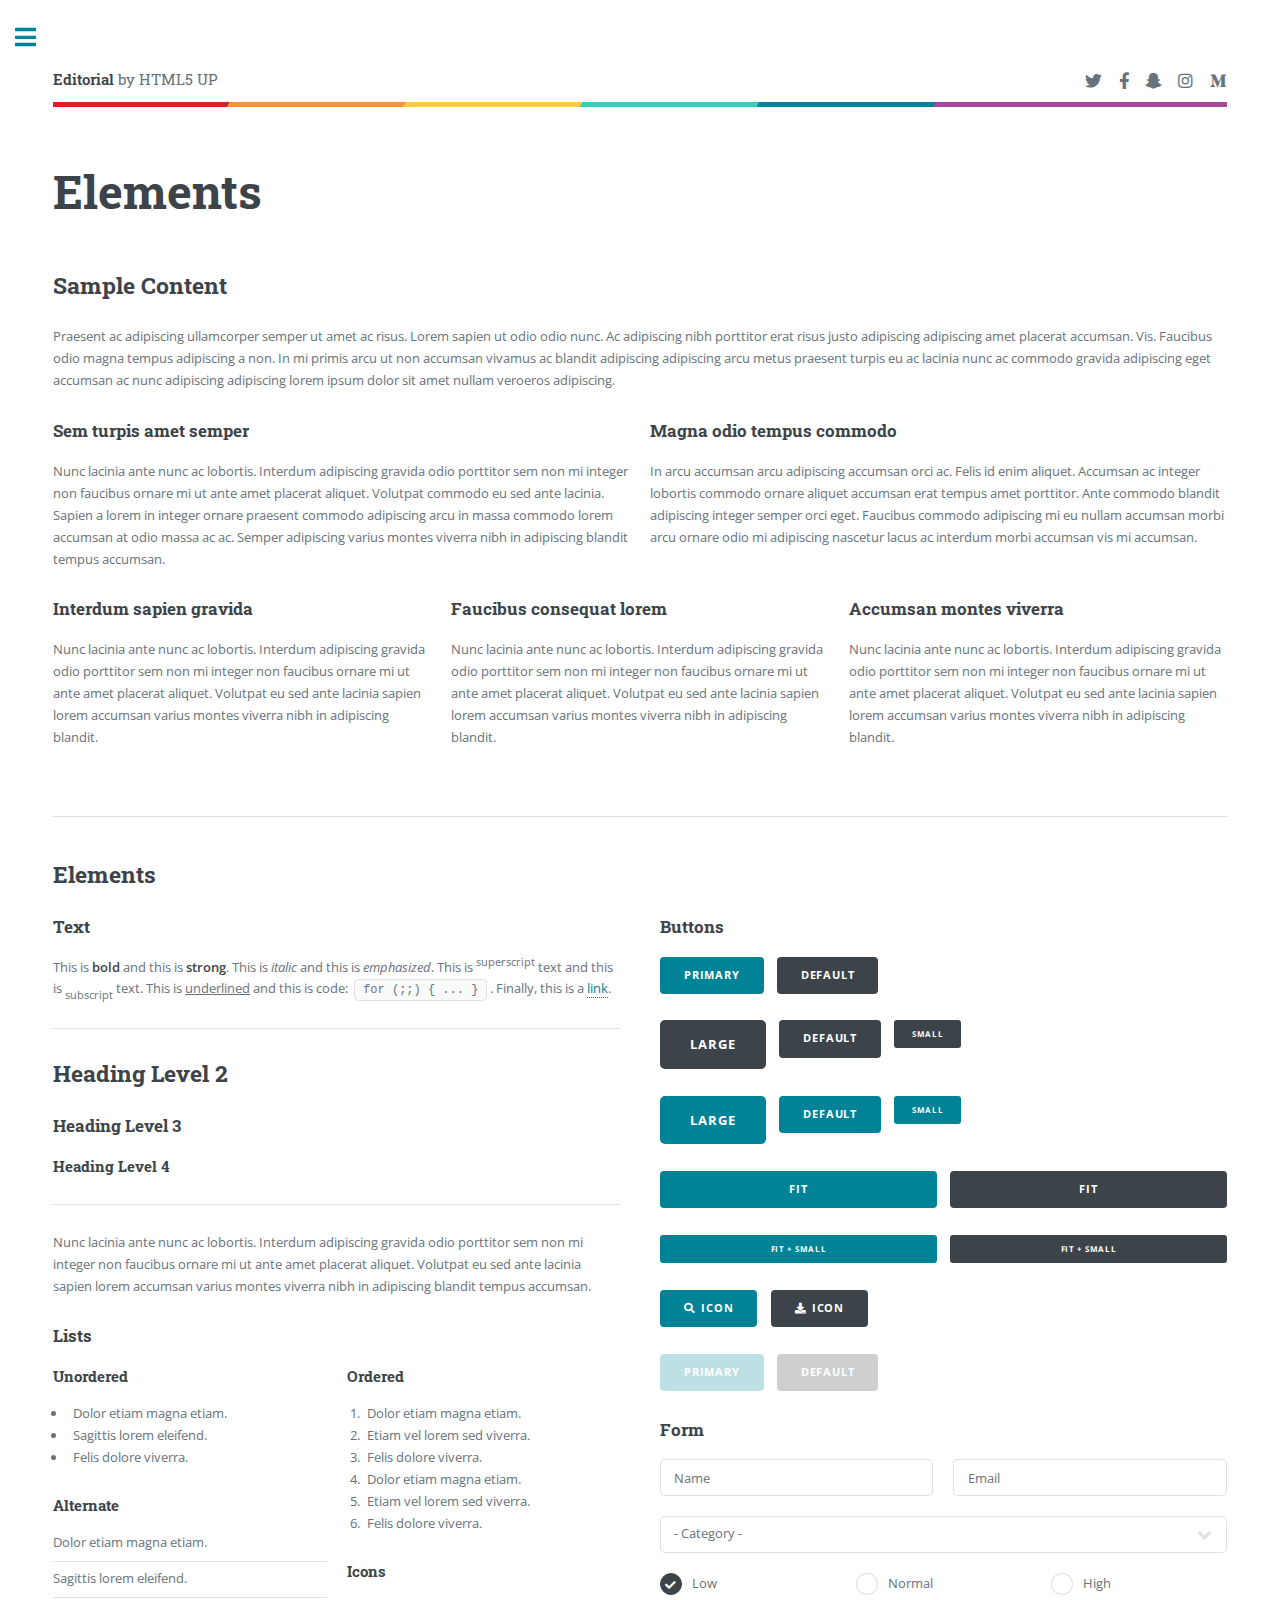
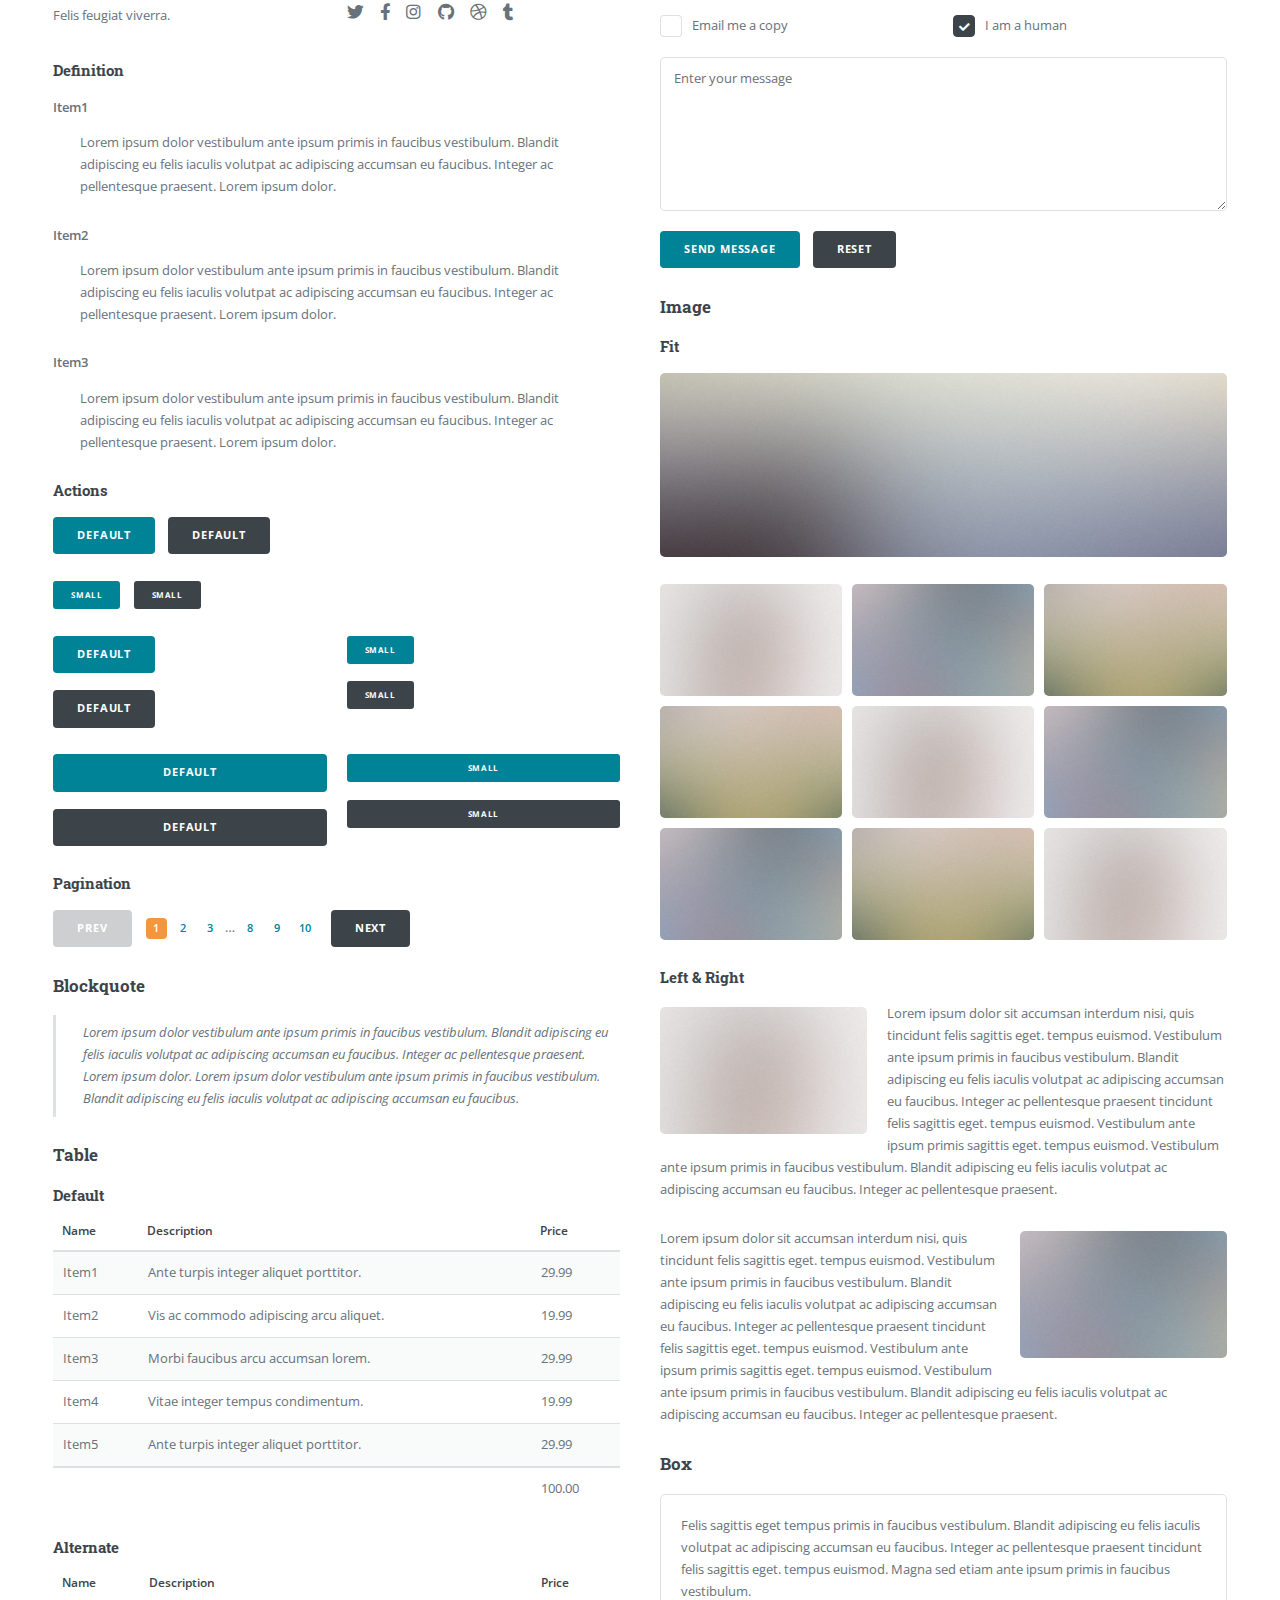
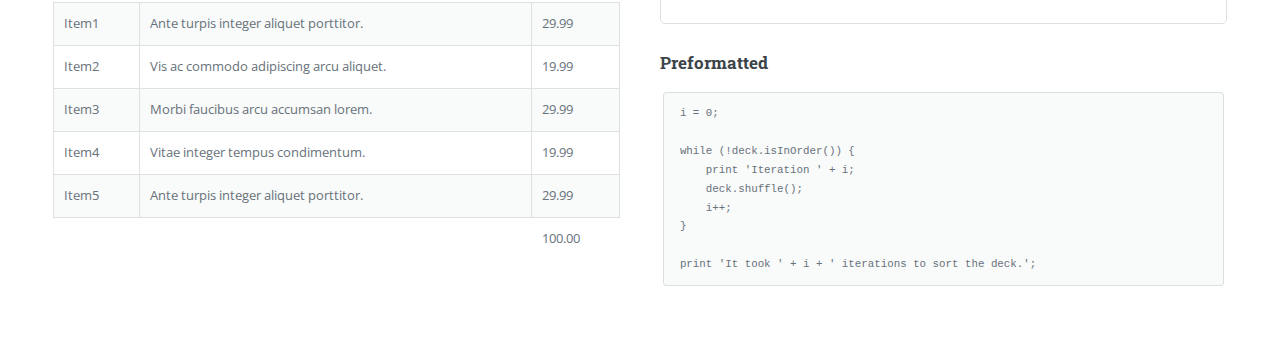
<file: elements.html>
<!DOCTYPE HTML>
<!--
	Editorial by HTML5 UP
	html5up.net | @ajlkn
	Free for personal and commercial use under the CCA 3.0 license (html5up.net/license)
-->
<html>
	<head>
		<title>Elements - Editorial by HTML5 UP</title>
		<meta charset="utf-8" />
		<meta name="viewport" content="width=device-width, initial-scale=1, user-scalable=no" />
		<link rel="stylesheet" href="assets/css/main.css" />
	</head>
	<body class="is-preload">

		<!-- Wrapper -->
			<div id="wrapper">

				<!-- Main -->
					<div id="main">
						<div class="inner">

							<!-- Header -->
								<header id="header">
									<a href="index.html" class="logo"><strong>Editorial</strong> by HTML5 UP</a>
									<ul class="icons">
										<li><a href="#" class="icon brands fa-twitter"><span class="label">Twitter</span></a></li>
										<li><a href="#" class="icon brands fa-facebook-f"><span class="label">Facebook</span></a></li>
										<li><a href="#" class="icon brands fa-snapchat-ghost"><span class="label">Snapchat</span></a></li>
										<li><a href="#" class="icon brands fa-instagram"><span class="label">Instagram</span></a></li>
										<li><a href="#" class="icon brands fa-medium-m"><span class="label">Medium</span></a></li>
									</ul>
								</header>

							<!-- Content -->
								<section>
									<header class="main">
										<h1>Elements</h1>
									</header>

									<!-- Content -->
										<h2 id="content">Sample Content</h2>
										<p>Praesent ac adipiscing ullamcorper semper ut amet ac risus. Lorem sapien ut odio odio nunc. Ac adipiscing nibh porttitor erat risus justo adipiscing adipiscing amet placerat accumsan. Vis. Faucibus odio magna tempus adipiscing a non. In mi primis arcu ut non accumsan vivamus ac blandit adipiscing adipiscing arcu metus praesent turpis eu ac lacinia nunc ac commodo gravida adipiscing eget accumsan ac nunc adipiscing adipiscing lorem ipsum dolor sit amet nullam veroeros adipiscing.</p>
										<div class="row">
											<div class="col-6 col-12-small">
												<h3>Sem turpis amet semper</h3>
												<p>Nunc lacinia ante nunc ac lobortis. Interdum adipiscing gravida odio porttitor sem non mi integer non faucibus ornare mi ut ante amet placerat aliquet. Volutpat commodo eu sed ante lacinia. Sapien a lorem in integer ornare praesent commodo adipiscing arcu in massa commodo lorem accumsan at odio massa ac ac. Semper adipiscing varius montes viverra nibh in adipiscing blandit tempus accumsan.</p>
											</div>
											<div class="col-6 col-12-small">
												<h3>Magna odio tempus commodo</h3>
												<p>In arcu accumsan arcu adipiscing accumsan orci ac. Felis id enim aliquet. Accumsan ac integer lobortis commodo ornare aliquet accumsan erat tempus amet porttitor. Ante commodo blandit adipiscing integer semper orci eget. Faucibus commodo adipiscing mi eu nullam accumsan morbi arcu ornare odio mi adipiscing nascetur lacus ac interdum morbi accumsan vis mi accumsan.</p>
											</div>
											<!-- Break -->
											<div class="col-4 col-12-medium">
												<h3>Interdum sapien gravida</h3>
												<p>Nunc lacinia ante nunc ac lobortis. Interdum adipiscing gravida odio porttitor sem non mi integer non faucibus ornare mi ut ante amet placerat aliquet. Volutpat eu sed ante lacinia sapien lorem accumsan varius montes viverra nibh in adipiscing blandit.</p>
											</div>
											<div class="col-4 col-12-medium">
												<h3>Faucibus consequat lorem</h3>
												<p>Nunc lacinia ante nunc ac lobortis. Interdum adipiscing gravida odio porttitor sem non mi integer non faucibus ornare mi ut ante amet placerat aliquet. Volutpat eu sed ante lacinia sapien lorem accumsan varius montes viverra nibh in adipiscing blandit.</p>
											</div>
											<div class="col-4 col-12-medium">
												<h3>Accumsan montes viverra</h3>
												<p>Nunc lacinia ante nunc ac lobortis. Interdum adipiscing gravida odio porttitor sem non mi integer non faucibus ornare mi ut ante amet placerat aliquet. Volutpat eu sed ante lacinia sapien lorem accumsan varius montes viverra nibh in adipiscing blandit.</p>
											</div>
										</div>

									<hr class="major" />

									<!-- Elements -->
										<h2 id="elements">Elements</h2>
										<div class="row gtr-200">
											<div class="col-6 col-12-medium">

												<!-- Text stuff -->
													<h3>Text</h3>
													<p>This is <b>bold</b> and this is <strong>strong</strong>. This is <i>italic</i> and this is <em>emphasized</em>.
													This is <sup>superscript</sup> text and this is <sub>subscript</sub> text.
													This is <u>underlined</u> and this is code: <code>for (;;) { ... }</code>.
													Finally, this is a <a href="#">link</a>.</p>
													<hr />
													<h2>Heading Level 2</h2>
													<h3>Heading Level 3</h3>
													<h4>Heading Level 4</h4>
													<hr />
													<p>Nunc lacinia ante nunc ac lobortis. Interdum adipiscing gravida odio porttitor sem non mi integer non faucibus ornare mi ut ante amet placerat aliquet. Volutpat eu sed ante lacinia sapien lorem accumsan varius montes viverra nibh in adipiscing blandit tempus accumsan.</p>

												<!-- Lists -->
													<h3>Lists</h3>
													<div class="row">
														<div class="col-6 col-12-small">

															<h4>Unordered</h4>
															<ul>
																<li>Dolor etiam magna etiam.</li>
																<li>Sagittis lorem eleifend.</li>
																<li>Felis dolore viverra.</li>
															</ul>

															<h4>Alternate</h4>
															<ul class="alt">
																<li>Dolor etiam magna etiam.</li>
																<li>Sagittis lorem eleifend.</li>
																<li>Felis feugiat viverra.</li>
															</ul>

														</div>
														<div class="col-6 col-12-small">

															<h4>Ordered</h4>
															<ol>
																<li>Dolor etiam magna etiam.</li>
																<li>Etiam vel lorem sed viverra.</li>
																<li>Felis dolore viverra.</li>
																<li>Dolor etiam magna etiam.</li>
																<li>Etiam vel lorem sed viverra.</li>
																<li>Felis dolore viverra.</li>
															</ol>

															<h4>Icons</h4>
															<ul class="icons">
																<li><a href="#" class="icon brands fa-twitter"><span class="label">Twitter</span></a></li>
																<li><a href="#" class="icon brands fa-facebook-f"><span class="label">Facebook</span></a></li>
																<li><a href="#" class="icon brands fa-instagram"><span class="label">Instagram</span></a></li>
																<li><a href="#" class="icon brands fa-github"><span class="label">Github</span></a></li>
																<li><a href="#" class="icon brands fa-dribbble"><span class="label">Dribbble</span></a></li>
																<li><a href="#" class="icon brands fa-tumblr"><span class="label">Tumblr</span></a></li>
															</ul>

														</div>
													</div>
													<h4>Definition</h4>
													<dl>
														<dt>Item1</dt>
														<dd>
															<p>Lorem ipsum dolor vestibulum ante ipsum primis in faucibus vestibulum. Blandit adipiscing eu felis iaculis volutpat ac adipiscing accumsan eu faucibus. Integer ac pellentesque praesent. Lorem ipsum dolor.</p>
														</dd>
														<dt>Item2</dt>
														<dd>
															<p>Lorem ipsum dolor vestibulum ante ipsum primis in faucibus vestibulum. Blandit adipiscing eu felis iaculis volutpat ac adipiscing accumsan eu faucibus. Integer ac pellentesque praesent. Lorem ipsum dolor.</p>
														</dd>
														<dt>Item3</dt>
														<dd>
															<p>Lorem ipsum dolor vestibulum ante ipsum primis in faucibus vestibulum. Blandit adipiscing eu felis iaculis volutpat ac adipiscing accumsan eu faucibus. Integer ac pellentesque praesent. Lorem ipsum dolor.</p>
														</dd>
													</dl>

													<h4>Actions</h4>
													<ul class="actions">
														<li><a href="#" class="button primary">Default</a></li>
														<li><a href="#" class="button">Default</a></li>
													</ul>
													<ul class="actions small">
														<li><a href="#" class="button primary small">Small</a></li>
														<li><a href="#" class="button small">Small</a></li>
													</ul>
													<div class="row">
														<div class="col-6 col-12-small">
															<ul class="actions stacked">
																<li><a href="#" class="button primary">Default</a></li>
																<li><a href="#" class="button">Default</a></li>
															</ul>
														</div>
														<div class="col-6 col-12-small">
															<ul class="actions stacked">
																<li><a href="#" class="button primary small">Small</a></li>
																<li><a href="#" class="button small">Small</a></li>
															</ul>
														</div>
														<div class="col-6 col-12-small">
															<ul class="actions stacked">
																<li><a href="#" class="button primary fit">Default</a></li>
																<li><a href="#" class="button fit">Default</a></li>
															</ul>
														</div>
														<div class="col-6 col-12-small">
															<ul class="actions stacked">
																<li><a href="#" class="button primary small fit">Small</a></li>
																<li><a href="#" class="button small fit">Small</a></li>
															</ul>
														</div>
													</div>

													<h4>Pagination</h4>
													<ul class="pagination">
														<li><span class="button disabled">Prev</span></li>
														<li><a href="#" class="page active">1</a></li>
														<li><a href="#" class="page">2</a></li>
														<li><a href="#" class="page">3</a></li>
														<li><span>&hellip;</span></li>
														<li><a href="#" class="page">8</a></li>
														<li><a href="#" class="page">9</a></li>
														<li><a href="#" class="page">10</a></li>
														<li><a href="#" class="button">Next</a></li>
													</ul>

												<!-- Blockquote -->
													<h3>Blockquote</h3>
													<blockquote>Lorem ipsum dolor vestibulum ante ipsum primis in faucibus vestibulum. Blandit adipiscing eu felis iaculis volutpat ac adipiscing accumsan eu faucibus. Integer ac pellentesque praesent. Lorem ipsum dolor. Lorem ipsum dolor vestibulum ante ipsum primis in faucibus vestibulum. Blandit adipiscing eu felis iaculis volutpat ac adipiscing accumsan eu faucibus.</blockquote>

												<!-- Table -->
													<h3>Table</h3>

													<h4>Default</h4>
													<div class="table-wrapper">
														<table>
															<thead>
																<tr>
																	<th>Name</th>
																	<th>Description</th>
																	<th>Price</th>
																</tr>
															</thead>
															<tbody>
																<tr>
																	<td>Item1</td>
																	<td>Ante turpis integer aliquet porttitor.</td>
																	<td>29.99</td>
																</tr>
																<tr>
																	<td>Item2</td>
																	<td>Vis ac commodo adipiscing arcu aliquet.</td>
																	<td>19.99</td>
																</tr>
																<tr>
																	<td>Item3</td>
																	<td> Morbi faucibus arcu accumsan lorem.</td>
																	<td>29.99</td>
																</tr>
																<tr>
																	<td>Item4</td>
																	<td>Vitae integer tempus condimentum.</td>
																	<td>19.99</td>
																</tr>
																<tr>
																	<td>Item5</td>
																	<td>Ante turpis integer aliquet porttitor.</td>
																	<td>29.99</td>
																</tr>
															</tbody>
															<tfoot>
																<tr>
																	<td colspan="2"></td>
																	<td>100.00</td>
																</tr>
															</tfoot>
														</table>
													</div>

													<h4>Alternate</h4>
													<div class="table-wrapper">
														<table class="alt">
															<thead>
																<tr>
																	<th>Name</th>
																	<th>Description</th>
																	<th>Price</th>
																</tr>
															</thead>
															<tbody>
																<tr>
																	<td>Item1</td>
																	<td>Ante turpis integer aliquet porttitor.</td>
																	<td>29.99</td>
																</tr>
																<tr>
																	<td>Item2</td>
																	<td>Vis ac commodo adipiscing arcu aliquet.</td>
																	<td>19.99</td>
																</tr>
																<tr>
																	<td>Item3</td>
																	<td> Morbi faucibus arcu accumsan lorem.</td>
																	<td>29.99</td>
																</tr>
																<tr>
																	<td>Item4</td>
																	<td>Vitae integer tempus condimentum.</td>
																	<td>19.99</td>
																</tr>
																<tr>
																	<td>Item5</td>
																	<td>Ante turpis integer aliquet porttitor.</td>
																	<td>29.99</td>
																</tr>
															</tbody>
															<tfoot>
																<tr>
																	<td colspan="2"></td>
																	<td>100.00</td>
																</tr>
															</tfoot>
														</table>
													</div>

											</div>
											<div class="col-6 col-12-medium">

												<!-- Buttons -->
													<h3>Buttons</h3>
													<ul class="actions">
														<li><a href="#" class="button primary">Primary</a></li>
														<li><a href="#" class="button">Default</a></li>
													</ul>
													<ul class="actions">
														<li><a href="#" class="button large">Large</a></li>
														<li><a href="#" class="button">Default</a></li>
														<li><a href="#" class="button small">Small</a></li>
													</ul>
													<ul class="actions">
														<li><a href="#" class="button primary large">Large</a></li>
														<li><a href="#" class="button primary">Default</a></li>
														<li><a href="#" class="button primary small">Small</a></li>
													</ul>
													<ul class="actions fit">
														<li><a href="#" class="button primary fit">Fit</a></li>
														<li><a href="#" class="button fit">Fit</a></li>
													</ul>
													<ul class="actions fit small">
														<li><a href="#" class="button primary fit small">Fit + Small</a></li>
														<li><a href="#" class="button fit small">Fit + Small</a></li>
													</ul>
													<ul class="actions">
														<li><a href="#" class="button primary icon solid fa-search">Icon</a></li>
														<li><a href="#" class="button icon solid fa-download">Icon</a></li>
													</ul>
													<ul class="actions">
														<li><span class="button primary disabled">Primary</span></li>
														<li><span class="button disabled">Default</span></li>
													</ul>

												<!-- Form -->
													<h3>Form</h3>

													<form method="post" action="#">
														<div class="row gtr-uniform">
															<div class="col-6 col-12-xsmall">
																<input type="text" name="demo-name" id="demo-name" value="" placeholder="Name" />
															</div>
															<div class="col-6 col-12-xsmall">
																<input type="email" name="demo-email" id="demo-email" value="" placeholder="Email" />
															</div>
															<!-- Break -->
															<div class="col-12">
																<select name="demo-category" id="demo-category">
																	<option value="">- Category -</option>
																	<option value="1">Manufacturing</option>
																	<option value="1">Shipping</option>
																	<option value="1">Administration</option>
																	<option value="1">Human Resources</option>
																</select>
															</div>
															<!-- Break -->
															<div class="col-4 col-12-small">
																<input type="radio" id="demo-priority-low" name="demo-priority" checked>
																<label for="demo-priority-low">Low</label>
															</div>
															<div class="col-4 col-12-small">
																<input type="radio" id="demo-priority-normal" name="demo-priority">
																<label for="demo-priority-normal">Normal</label>
															</div>
															<div class="col-4 col-12-small">
																<input type="radio" id="demo-priority-high" name="demo-priority">
																<label for="demo-priority-high">High</label>
															</div>
															<!-- Break -->
															<div class="col-6 col-12-small">
																<input type="checkbox" id="demo-copy" name="demo-copy">
																<label for="demo-copy">Email me a copy</label>
															</div>
															<div class="col-6 col-12-small">
																<input type="checkbox" id="demo-human" name="demo-human" checked>
																<label for="demo-human">I am a human</label>
															</div>
															<!-- Break -->
															<div class="col-12">
																<textarea name="demo-message" id="demo-message" placeholder="Enter your message" rows="6"></textarea>
															</div>
															<!-- Break -->
															<div class="col-12">
																<ul class="actions">
																	<li><input type="submit" value="Send Message" class="primary" /></li>
																	<li><input type="reset" value="Reset" /></li>
																</ul>
															</div>
														</div>
													</form>

												<!-- Image -->
													<h3>Image</h3>

													<h4>Fit</h4>
													<span class="image fit"><img src="images/pic11.jpg" alt="" /></span>
													<div class="box alt">
														<div class="row gtr-50 gtr-uniform">
															<div class="col-4"><span class="image fit"><img src="images/pic01.jpg" alt="" /></span></div>
															<div class="col-4"><span class="image fit"><img src="images/pic02.jpg" alt="" /></span></div>
															<div class="col-4"><span class="image fit"><img src="images/pic03.jpg" alt="" /></span></div>
															<!-- Break -->
															<div class="col-4"><span class="image fit"><img src="images/pic03.jpg" alt="" /></span></div>
															<div class="col-4"><span class="image fit"><img src="images/pic01.jpg" alt="" /></span></div>
															<div class="col-4"><span class="image fit"><img src="images/pic02.jpg" alt="" /></span></div>
															<!-- Break -->
															<div class="col-4"><span class="image fit"><img src="images/pic02.jpg" alt="" /></span></div>
															<div class="col-4"><span class="image fit"><img src="images/pic03.jpg" alt="" /></span></div>
															<div class="col-4"><span class="image fit"><img src="images/pic01.jpg" alt="" /></span></div>
														</div>
													</div>

													<h4>Left &amp; Right</h4>
													<p><span class="image left"><img src="images/pic01.jpg" alt="" /></span>Lorem ipsum dolor sit accumsan interdum nisi, quis tincidunt felis sagittis eget. tempus euismod. Vestibulum ante ipsum primis in faucibus vestibulum. Blandit adipiscing eu felis iaculis volutpat ac adipiscing accumsan eu faucibus. Integer ac pellentesque praesent tincidunt felis sagittis eget. tempus euismod. Vestibulum ante ipsum primis sagittis eget. tempus euismod. Vestibulum ante ipsum primis in faucibus vestibulum. Blandit adipiscing eu felis iaculis volutpat ac adipiscing accumsan eu faucibus. Integer ac pellentesque praesent.</p>
													<p><span class="image right"><img src="images/pic02.jpg" alt="" /></span>Lorem ipsum dolor sit accumsan interdum nisi, quis tincidunt felis sagittis eget. tempus euismod. Vestibulum ante ipsum primis in faucibus vestibulum. Blandit adipiscing eu felis iaculis volutpat ac adipiscing accumsan eu faucibus. Integer ac pellentesque praesent tincidunt felis sagittis eget. tempus euismod. Vestibulum ante ipsum primis sagittis eget. tempus euismod. Vestibulum ante ipsum primis in faucibus vestibulum. Blandit adipiscing eu felis iaculis volutpat ac adipiscing accumsan eu faucibus. Integer ac pellentesque praesent.</p>

												<!-- Box -->
													<h3>Box</h3>
													<div class="box">
														<p>Felis sagittis eget tempus primis in faucibus vestibulum. Blandit adipiscing eu felis iaculis volutpat ac adipiscing accumsan eu faucibus. Integer ac pellentesque praesent tincidunt felis sagittis eget. tempus euismod. Magna sed etiam ante ipsum primis in faucibus vestibulum.</p>
													</div>

												<!-- Preformatted Code -->
													<h3>Preformatted</h3>
													<pre><code>i = 0;

while (!deck.isInOrder()) {
    print 'Iteration ' + i;
    deck.shuffle();
    i++;
}

print 'It took ' + i + ' iterations to sort the deck.';
</code></pre>

											</div>
										</div>

								</section>

						</div>
					</div>

				<!-- Sidebar -->
					<div id="sidebar">
						<div class="inner">

							<!-- Search -->
								<section id="search" class="alt">
									<form method="post" action="#">
										<input type="text" name="query" id="query" placeholder="Search" />
									</form>
								</section>

							<!-- Menu -->
								<nav id="menu">
									<header class="major">
										<h2>Menu</h2>
									</header>
									<ul>
										<li><a href="index.html">Homepage</a></li>
										<li><a href="generic.html">Generic</a></li>
										<li><a href="elements.html">Elements</a></li>
										<li>
											<span class="opener">Submenu</span>
											<ul>
												<li><a href="#">Lorem Dolor</a></li>
												<li><a href="#">Ipsum Adipiscing</a></li>
												<li><a href="#">Tempus Magna</a></li>
												<li><a href="#">Feugiat Veroeros</a></li>
											</ul>
										</li>
										<li><a href="#">Etiam Dolore</a></li>
										<li><a href="#">Adipiscing</a></li>
										<li>
											<span class="opener">Another Submenu</span>
											<ul>
												<li><a href="#">Lorem Dolor</a></li>
												<li><a href="#">Ipsum Adipiscing</a></li>
												<li><a href="#">Tempus Magna</a></li>
												<li><a href="#">Feugiat Veroeros</a></li>
											</ul>
										</li>
										<li><a href="#">Maximus Erat</a></li>
										<li><a href="#">Sapien Mauris</a></li>
										<li><a href="#">Amet Lacinia</a></li>
									</ul>
								</nav>

							<!-- Section -->
								<section>
									<header class="major">
										<h2>Ante interdum</h2>
									</header>
									<div class="mini-posts">
										<article>
											<a href="#" class="image"><img src="images/pic07.jpg" alt="" /></a>
											<p>Aenean ornare velit lacus, ac varius enim lorem ullamcorper dolore aliquam.</p>
										</article>
										<article>
											<a href="#" class="image"><img src="images/pic08.jpg" alt="" /></a>
											<p>Aenean ornare velit lacus, ac varius enim lorem ullamcorper dolore aliquam.</p>
										</article>
										<article>
											<a href="#" class="image"><img src="images/pic09.jpg" alt="" /></a>
											<p>Aenean ornare velit lacus, ac varius enim lorem ullamcorper dolore aliquam.</p>
										</article>
									</div>
									<ul class="actions">
										<li><a href="#" class="button">More</a></li>
									</ul>
								</section>

							<!-- Section -->
								<section>
									<header class="major">
										<h2>Get in touch</h2>
									</header>
									<p>Sed varius enim lorem ullamcorper dolore aliquam aenean ornare velit lacus, ac varius enim lorem ullamcorper dolore. Proin sed aliquam facilisis ante interdum. Sed nulla amet lorem feugiat tempus aliquam.</p>
									<ul class="contact">
										<li class="icon solid fa-envelope"><a href="#">information@untitled.tld</a></li>
										<li class="icon solid fa-phone">(000) 000-0000</li>
										<li class="icon solid fa-home">1234 Somewhere Road #8254<br />
										Nashville, TN 00000-0000</li>
									</ul>
								</section>

							<!-- Footer -->
								<footer id="footer">
									<p class="copyright">&copy; Untitled. All rights reserved. Demo Images: <a href="https://unsplash.com">Unsplash</a>. Design: <a href="https://html5up.net">HTML5 UP</a>.</p>
								</footer>

						</div>
					</div>

			</div>

		<!-- Scripts -->
			<script src="assets/js/jquery.min.js"></script>
			<script src="assets/js/browser.min.js"></script>
			<script src="assets/js/breakpoints.min.js"></script>
			<script src="assets/js/util.js"></script>
			<script src="assets/js/main.js"></script>

	</body>
</html>
</file>
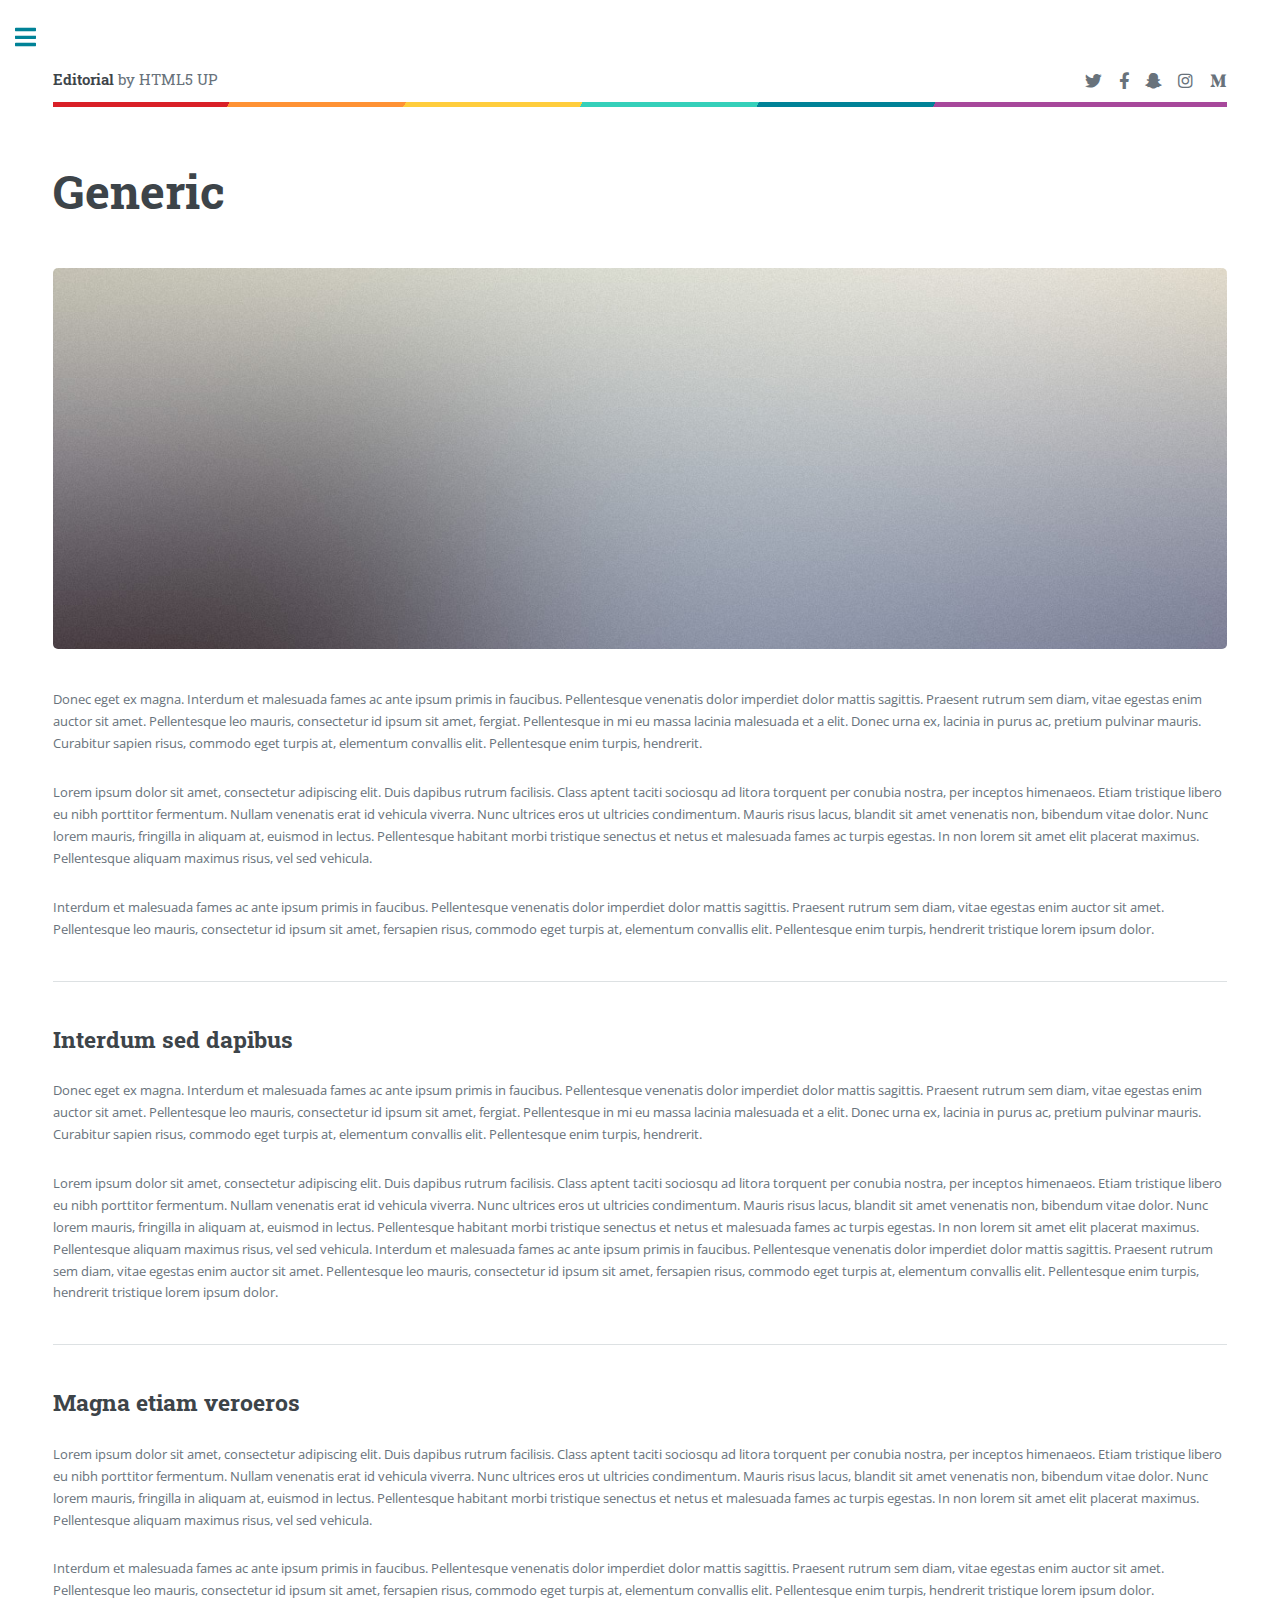
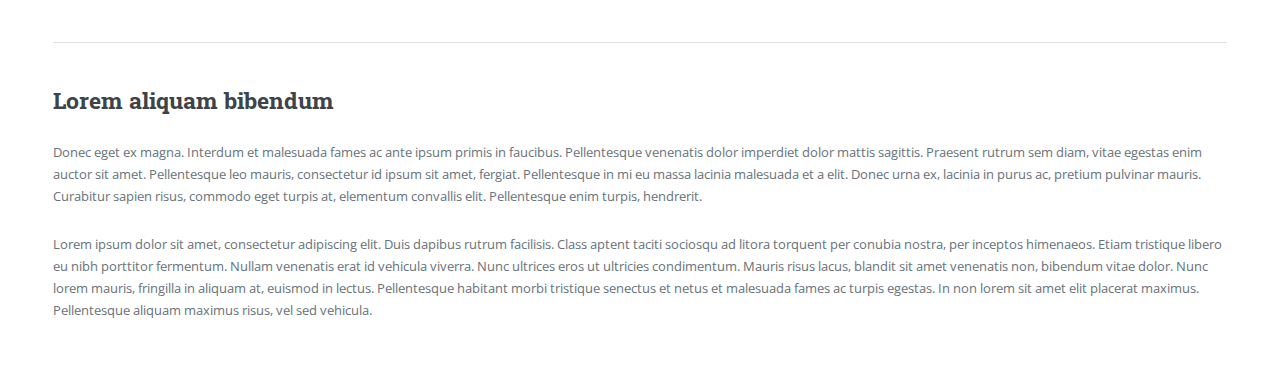
<file: generic.html>
<!DOCTYPE HTML>
<!--
	Editorial by HTML5 UP
	html5up.net | @ajlkn
	Free for personal and commercial use under the CCA 3.0 license (html5up.net/license)
-->
<html>
	<head>
		<title>Generic - Editorial by HTML5 UP</title>
		<meta charset="utf-8" />
		<meta name="viewport" content="width=device-width, initial-scale=1, user-scalable=no" />
		<link rel="stylesheet" href="assets/css/main.css" />
	</head>
	<body class="is-preload">

		<!-- Wrapper -->
			<div id="wrapper">

				<!-- Main -->
					<div id="main">
						<div class="inner">

							<!-- Header -->
								<header id="header">
									<a href="index.html" class="logo"><strong>Editorial</strong> by HTML5 UP</a>
									<ul class="icons">
										<li><a href="#" class="icon brands fa-twitter"><span class="label">Twitter</span></a></li>
										<li><a href="#" class="icon brands fa-facebook-f"><span class="label">Facebook</span></a></li>
										<li><a href="#" class="icon brands fa-snapchat-ghost"><span class="label">Snapchat</span></a></li>
										<li><a href="#" class="icon brands fa-instagram"><span class="label">Instagram</span></a></li>
										<li><a href="#" class="icon brands fa-medium-m"><span class="label">Medium</span></a></li>
									</ul>
								</header>

							<!-- Content -->
								<section>
									<header class="main">
										<h1>Generic</h1>
									</header>

									<span class="image main"><img src="images/pic11.jpg" alt="" /></span>

									<p>Donec eget ex magna. Interdum et malesuada fames ac ante ipsum primis in faucibus. Pellentesque venenatis dolor imperdiet dolor mattis sagittis. Praesent rutrum sem diam, vitae egestas enim auctor sit amet. Pellentesque leo mauris, consectetur id ipsum sit amet, fergiat. Pellentesque in mi eu massa lacinia malesuada et a elit. Donec urna ex, lacinia in purus ac, pretium pulvinar mauris. Curabitur sapien risus, commodo eget turpis at, elementum convallis elit. Pellentesque enim turpis, hendrerit.</p>
									<p>Lorem ipsum dolor sit amet, consectetur adipiscing elit. Duis dapibus rutrum facilisis. Class aptent taciti sociosqu ad litora torquent per conubia nostra, per inceptos himenaeos. Etiam tristique libero eu nibh porttitor fermentum. Nullam venenatis erat id vehicula viverra. Nunc ultrices eros ut ultricies condimentum. Mauris risus lacus, blandit sit amet venenatis non, bibendum vitae dolor. Nunc lorem mauris, fringilla in aliquam at, euismod in lectus. Pellentesque habitant morbi tristique senectus et netus et malesuada fames ac turpis egestas. In non lorem sit amet elit placerat maximus. Pellentesque aliquam maximus risus, vel sed vehicula.</p>
									<p>Interdum et malesuada fames ac ante ipsum primis in faucibus. Pellentesque venenatis dolor imperdiet dolor mattis sagittis. Praesent rutrum sem diam, vitae egestas enim auctor sit amet. Pellentesque leo mauris, consectetur id ipsum sit amet, fersapien risus, commodo eget turpis at, elementum convallis elit. Pellentesque enim turpis, hendrerit tristique lorem ipsum dolor.</p>

									<hr class="major" />

									<h2>Interdum sed dapibus</h2>
									<p>Donec eget ex magna. Interdum et malesuada fames ac ante ipsum primis in faucibus. Pellentesque venenatis dolor imperdiet dolor mattis sagittis. Praesent rutrum sem diam, vitae egestas enim auctor sit amet. Pellentesque leo mauris, consectetur id ipsum sit amet, fergiat. Pellentesque in mi eu massa lacinia malesuada et a elit. Donec urna ex, lacinia in purus ac, pretium pulvinar mauris. Curabitur sapien risus, commodo eget turpis at, elementum convallis elit. Pellentesque enim turpis, hendrerit.</p>
									<p>Lorem ipsum dolor sit amet, consectetur adipiscing elit. Duis dapibus rutrum facilisis. Class aptent taciti sociosqu ad litora torquent per conubia nostra, per inceptos himenaeos. Etiam tristique libero eu nibh porttitor fermentum. Nullam venenatis erat id vehicula viverra. Nunc ultrices eros ut ultricies condimentum. Mauris risus lacus, blandit sit amet venenatis non, bibendum vitae dolor. Nunc lorem mauris, fringilla in aliquam at, euismod in lectus. Pellentesque habitant morbi tristique senectus et netus et malesuada fames ac turpis egestas. In non lorem sit amet elit placerat maximus. Pellentesque aliquam maximus risus, vel sed vehicula. Interdum et malesuada fames ac ante ipsum primis in faucibus. Pellentesque venenatis dolor imperdiet dolor mattis sagittis. Praesent rutrum sem diam, vitae egestas enim auctor sit amet. Pellentesque leo mauris, consectetur id ipsum sit amet, fersapien risus, commodo eget turpis at, elementum convallis elit. Pellentesque enim turpis, hendrerit tristique lorem ipsum dolor.</p>

									<hr class="major" />

									<h2>Magna etiam veroeros</h2>
									<p>Lorem ipsum dolor sit amet, consectetur adipiscing elit. Duis dapibus rutrum facilisis. Class aptent taciti sociosqu ad litora torquent per conubia nostra, per inceptos himenaeos. Etiam tristique libero eu nibh porttitor fermentum. Nullam venenatis erat id vehicula viverra. Nunc ultrices eros ut ultricies condimentum. Mauris risus lacus, blandit sit amet venenatis non, bibendum vitae dolor. Nunc lorem mauris, fringilla in aliquam at, euismod in lectus. Pellentesque habitant morbi tristique senectus et netus et malesuada fames ac turpis egestas. In non lorem sit amet elit placerat maximus. Pellentesque aliquam maximus risus, vel sed vehicula.</p>
									<p>Interdum et malesuada fames ac ante ipsum primis in faucibus. Pellentesque venenatis dolor imperdiet dolor mattis sagittis. Praesent rutrum sem diam, vitae egestas enim auctor sit amet. Pellentesque leo mauris, consectetur id ipsum sit amet, fersapien risus, commodo eget turpis at, elementum convallis elit. Pellentesque enim turpis, hendrerit tristique lorem ipsum dolor.</p>

									<hr class="major" />

									<h2>Lorem aliquam bibendum</h2>
									<p>Donec eget ex magna. Interdum et malesuada fames ac ante ipsum primis in faucibus. Pellentesque venenatis dolor imperdiet dolor mattis sagittis. Praesent rutrum sem diam, vitae egestas enim auctor sit amet. Pellentesque leo mauris, consectetur id ipsum sit amet, fergiat. Pellentesque in mi eu massa lacinia malesuada et a elit. Donec urna ex, lacinia in purus ac, pretium pulvinar mauris. Curabitur sapien risus, commodo eget turpis at, elementum convallis elit. Pellentesque enim turpis, hendrerit.</p>
									<p>Lorem ipsum dolor sit amet, consectetur adipiscing elit. Duis dapibus rutrum facilisis. Class aptent taciti sociosqu ad litora torquent per conubia nostra, per inceptos himenaeos. Etiam tristique libero eu nibh porttitor fermentum. Nullam venenatis erat id vehicula viverra. Nunc ultrices eros ut ultricies condimentum. Mauris risus lacus, blandit sit amet venenatis non, bibendum vitae dolor. Nunc lorem mauris, fringilla in aliquam at, euismod in lectus. Pellentesque habitant morbi tristique senectus et netus et malesuada fames ac turpis egestas. In non lorem sit amet elit placerat maximus. Pellentesque aliquam maximus risus, vel sed vehicula.</p>

								</section>

						</div>
					</div>

				<!-- Sidebar -->
					<div id="sidebar">
						<div class="inner">

							<!-- Search -->
								<section id="search" class="alt">
									<form method="post" action="#">
										<input type="text" name="query" id="query" placeholder="Search" />
									</form>
								</section>

							<!-- Menu -->
								<nav id="menu">
									<header class="major">
										<h2>Menu</h2>
									</header>
									<ul>
										<li><a href="index.html">Homepage</a></li>
										<li><a href="generic.html">Generic</a></li>
										<li><a href="elements.html">Elements</a></li>
										<li>
											<span class="opener">Submenu</span>
											<ul>
												<li><a href="#">Lorem Dolor</a></li>
												<li><a href="#">Ipsum Adipiscing</a></li>
												<li><a href="#">Tempus Magna</a></li>
												<li><a href="#">Feugiat Veroeros</a></li>
											</ul>
										</li>
										<li><a href="#">Etiam Dolore</a></li>
										<li><a href="#">Adipiscing</a></li>
										<li>
											<span class="opener">Another Submenu</span>
											<ul>
												<li><a href="#">Lorem Dolor</a></li>
												<li><a href="#">Ipsum Adipiscing</a></li>
												<li><a href="#">Tempus Magna</a></li>
												<li><a href="#">Feugiat Veroeros</a></li>
											</ul>
										</li>
										<li><a href="#">Maximus Erat</a></li>
										<li><a href="#">Sapien Mauris</a></li>
										<li><a href="#">Amet Lacinia</a></li>
									</ul>
								</nav>

							<!-- Section -->
								<section>
									<header class="major">
										<h2>Ante interdum</h2>
									</header>
									<div class="mini-posts">
										<article>
											<a href="#" class="image"><img src="images/pic07.jpg" alt="" /></a>
											<p>Aenean ornare velit lacus, ac varius enim lorem ullamcorper dolore aliquam.</p>
										</article>
										<article>
											<a href="#" class="image"><img src="images/pic08.jpg" alt="" /></a>
											<p>Aenean ornare velit lacus, ac varius enim lorem ullamcorper dolore aliquam.</p>
										</article>
										<article>
											<a href="#" class="image"><img src="images/pic09.jpg" alt="" /></a>
											<p>Aenean ornare velit lacus, ac varius enim lorem ullamcorper dolore aliquam.</p>
										</article>
									</div>
									<ul class="actions">
										<li><a href="#" class="button">More</a></li>
									</ul>
								</section>

							<!-- Section -->
								<section>
									<header class="major">
										<h2>Get in touch</h2>
									</header>
									<p>Sed varius enim lorem ullamcorper dolore aliquam aenean ornare velit lacus, ac varius enim lorem ullamcorper dolore. Proin sed aliquam facilisis ante interdum. Sed nulla amet lorem feugiat tempus aliquam.</p>
									<ul class="contact">
										<li class="icon solid fa-envelope"><a href="#">information@untitled.tld</a></li>
										<li class="icon solid fa-phone">(000) 000-0000</li>
										<li class="icon solid fa-home">1234 Somewhere Road #8254<br />
										Nashville, TN 00000-0000</li>
									</ul>
								</section>

							<!-- Footer -->
								<footer id="footer">
									<p class="copyright">&copy; Untitled. All rights reserved. Demo Images: <a href="https://unsplash.com">Unsplash</a>. Design: <a href="https://html5up.net">HTML5 UP</a>.</p>
								</footer>

						</div>
					</div>

			</div>

		<!-- Scripts -->
			<script src="assets/js/jquery.min.js"></script>
			<script src="assets/js/browser.min.js"></script>
			<script src="assets/js/breakpoints.min.js"></script>
			<script src="assets/js/util.js"></script>
			<script src="assets/js/main.js"></script>

	</body>
</html>
</file>
<file: assets/css/main.css>
@import url(fontawesome-all.min.css);
@import url("https://fonts.googleapis.com/css?family=Open+Sans:400,600,400italic,600italic|Roboto+Slab:400,700");
:root {
  --red: #d92027;
  --orange: #ff9234;
  --yellow: #ffcd3c;
  --green: #35d0ba;
  --blue: #008297;
  --purple: #A7489B; }

/*
	Editorial by HTML5 UP
	html5up.net | @ajlkn
	Free for personal and commercial use under the CCA 3.0 license (html5up.net/license)
*/
html, body, div, span, applet, object,
iframe, h1, h2, h3, h4, h5, h6, p, blockquote,
pre, a, abbr, acronym, address, big, cite,
code, del, dfn, em, img, ins, kbd, q, s, samp,
small, strike, strong, sub, sup, tt, var, b,
u, i, center, dl, dt, dd, ol, ul, li, fieldset,
form, label, legend, table, caption, tbody,
tfoot, thead, tr, th, td, article, aside,
canvas, details, embed, figure, figcaption,
footer, header, hgroup, menu, nav, output, ruby,
section, summary, time, mark, audio, video {
  margin: 0;
  padding: 0;
  border: 0;
  font-size: 100%;
  font: inherit;
  vertical-align: baseline; }

article, aside, details, figcaption, figure,
footer, header, hgroup, menu, nav, section {
  display: block; }

body {
  line-height: 1; }

ol, ul {
  list-style: none; }

blockquote, q {
  quotes: none; }
  blockquote:before, blockquote:after, q:before, q:after {
    content: '';
    content: none; }

table {
  border-collapse: collapse;
  border-spacing: 0; }

body {
  -webkit-text-size-adjust: none; }

mark {
  background-color: transparent;
  color: inherit; }

input::-moz-focus-inner {
  border: 0;
  padding: 0; }

input, select, textarea {
  -moz-appearance: none;
  -webkit-appearance: none;
  -ms-appearance: none;
  appearance: none; }

/* Basic */
@-ms-viewport {
  width: device-width; }

body {
  -ms-overflow-style: scrollbar; }

@media screen and (max-width: 480px) {
  html, body {
    min-width: 320px; } }

html {
  box-sizing: border-box; }

*, *:before, *:after {
  box-sizing: inherit; }

body {
  background: #ffffff; }
  body.is-preload *, body.is-preload *:before, body.is-preload *:after, body.is-resizing *, body.is-resizing *:before, body.is-resizing *:after {
    -moz-animation: none !important;
    -webkit-animation: none !important;
    -ms-animation: none !important;
    animation: none !important;
    -moz-transition: none !important;
    -webkit-transition: none !important;
    -ms-transition: none !important;
    transition: none !important; }

/* Type */
body, input, select, textarea {
  color: #68727b;
  font-family: "Open Sans", sans-serif;
  font-size: 13pt;
  font-weight: 400;
  line-height: 1.65; }
  @media screen and (max-width: 1680px) {
    body, input, select, textarea {
      font-size: 11pt; } }
  @media screen and (max-width: 1280px) {
    body, input, select, textarea {
      font-size: 10pt; } }
  @media screen and (max-width: 360px) {
    body, input, select, textarea {
      font-size: 9pt; } }
a {
  -moz-transition: color 0.2s ease-in-out, border-bottom-color 0.2s ease-in-out;
  -webkit-transition: color 0.2s ease-in-out, border-bottom-color 0.2s ease-in-out;
  -ms-transition: color 0.2s ease-in-out, border-bottom-color 0.2s ease-in-out;
  transition: color 0.2s ease-in-out, border-bottom-color 0.2s ease-in-out;
  border-bottom: dotted 1px;
  color: #008297;
  text-decoration: none; }
  a:hover {
    border-bottom-color: #008297;
    color: #008297 !important; }
    a:hover strong {
      color: inherit; }

strong, b {
  color: #3d4449;
  font-weight: 600; }

em, i {
  font-style: italic; }

p {
  margin: 0 0 2em 0; }

h1, h2, h3, h4, h5, h6 {
  color: #3d4449;
  font-family: "Raleway", "Roboto Slab", serif;
  font-weight: 700;
  line-height: 1.5;
  margin: 0 0 1em 0; }
  h1 a, h2 a, h3 a, h4 a, h5 a, h6 a {
    color: inherit;
    text-decoration: none;
    border-bottom: 0; }

h1 {
  font-size: 4em;
  margin: 0 0 0.5em 0;
  line-height: 1.3; }

h2 {
  font-size: 1.75em; }

h3 {
  font-size: 1.25em; }

h4 {
  font-size: 1.1em; }

h5 {
  font-size: 0.9em; }

h6 {
  font-size: 0.7em; }

@media screen and (max-width: 1680px) {
  h1 {
    font-size: 3.5em; } }

@media screen and (max-width: 980px) {
  h1 {
    font-size: 3.25em; } }

@media screen and (max-width: 736px) {
  h1 {
    font-size: 2em;
    line-height: 1.4; }
  h2 {
    font-size: 1.5em; } }

sub {
  font-size: 0.8em;
  position: relative;
  top: 0.5em; }

sup {
  font-size: 0.8em;
  position: relative;
  top: -0.5em; }

blockquote {
  border-left: solid 3px rgba(210, 215, 217, 0.75);
  font-style: italic;
  margin: 0 0 2em 0;
  padding: 0.5em 0 0.5em 2em; }

code {
  background: rgba(230, 235, 237, 0.25);
  border-radius: 0.375em;
  border: solid 1px rgba(210, 215, 217, 0.75);
  font-family: "Courier New", monospace;
  font-size: 0.9em;
  margin: 0 0.25em;
  padding: 0.25em 0.65em; }

pre {
  -webkit-overflow-scrolling: touch;
  font-family: "Courier New", monospace;
  font-size: 0.9em;
  margin: 0 0 2em 0; }
  pre code {
    display: block;
    line-height: 1.75;
    padding: 1em 1.5em;
    overflow-x: auto; }

hr {
  border: 0;
  border-bottom: solid 1px rgba(210, 215, 217, 0.75);
  margin: 2em 0; }
  hr.major {
    margin: 3em 0; }

.align-left {
  text-align: left; }

.align-center {
  text-align: center; }

.align-right {
  text-align: right; }

/* Row */
.row {
  display: flex;
  flex-wrap: wrap;
  box-sizing: border-box;
  align-items: stretch; }
  .row > * {
    box-sizing: border-box; }
  .row.gtr-uniform > * > :last-child {
    margin-bottom: 0; }
  .row.aln-left {
    justify-content: flex-start; }
  .row.aln-center {
    justify-content: center; }
  .row.aln-right {
    justify-content: flex-end; }
  .row.aln-top {
    align-items: flex-start; }
  .row.aln-middle {
    align-items: center; }
  .row.aln-bottom {
    align-items: flex-end; }
  .row > .imp {
    order: -1; }
  .row > .col-1 {
    width: 8.3333333333%; }
  .row > .off-1 {
    margin-left: 8.3333333333%; }
  .row > .col-2 {
    width: 16.6666666667%; }
  .row > .off-2 {
    margin-left: 16.6666666667%; }
  .row > .col-3 {
    width: 25%; }
  .row > .off-3 {
    margin-left: 25%; }
  .row > .col-4 {
    width: 33.3333333333%; }
  .row > .off-4 {
    margin-left: 33.3333333333%; }
  .row > .col-5 {
    width: 41.6666666667%; }
  .row > .off-5 {
    margin-left: 41.6666666667%; }
  .row > .col-6 {
    width: 50%; }
  .row > .off-6 {
    margin-left: 50%; }
  .row > .col-7 {
    width: 58.3333333333%; }
  .row > .off-7 {
    margin-left: 58.3333333333%; }
  .row > .col-8 {
    width: 66.6666666667%; }
  .row > .off-8 {
    margin-left: 66.6666666667%; }
  .row > .col-9 {
    width: 75%; }
  .row > .off-9 {
    margin-left: 75%; }
  .row > .col-10 {
    width: 83.3333333333%; }
  .row > .off-10 {
    margin-left: 83.3333333333%; }
  .row > .col-11 {
    width: 91.6666666667%; }
  .row > .off-11 {
    margin-left: 91.6666666667%; }
  .row > .col-12 {
    width: 100%; }
  .row > .off-12 {
    margin-left: 100%; }
  .row.gtr-0 {
    margin-top: 0;
    margin-left: 0em; }
    .row.gtr-0 > * {
      padding: 0 0 0 0em; }
    .row.gtr-0.gtr-uniform {
      margin-top: 0em; }
      .row.gtr-0.gtr-uniform > * {
        padding-top: 0em; }
  .row.gtr-25 {
    margin-top: 0;
    margin-left: -0.375em; }
    .row.gtr-25 > * {
      padding: 0 0 0 0.375em; }
    .row.gtr-25.gtr-uniform {
      margin-top: -0.375em; }
      .row.gtr-25.gtr-uniform > * {
        padding-top: 0.375em; }
  .row.gtr-50 {
    margin-top: 0;
    margin-left: -0.75em; }
    .row.gtr-50 > * {
      padding: 0 0 0 0.75em; }
    .row.gtr-50.gtr-uniform {
      margin-top: -0.75em; }
      .row.gtr-50.gtr-uniform > * {
        padding-top: 0.75em; }
  .row {
    margin-top: 0;
    margin-left: -1.5em; }
    .row > * {
      padding: 0 0 0 1.5em; }
    .row.gtr-uniform {
      margin-top: -1.5em; }
      .row.gtr-uniform > * {
        padding-top: 1.5em; }
  .row.gtr-150 {
    margin-top: 0;
    margin-left: -2.25em; }
    .row.gtr-150 > * {
      padding: 0 0 0 2.25em; }
    .row.gtr-150.gtr-uniform {
      margin-top: -2.25em; }
      .row.gtr-150.gtr-uniform > * {
        padding-top: 2.25em; }
  .row.gtr-200 {
    margin-top: 0;
    margin-left: -3em; }
    .row.gtr-200 > * {
      padding: 0 0 0 3em; }
    .row.gtr-200.gtr-uniform {
      margin-top: -3em; }
      .row.gtr-200.gtr-uniform > * {
        padding-top: 3em; }
  @media screen and (max-width: 1680px) {
    .row {
      display: flex;
      flex-wrap: wrap;
      box-sizing: border-box;
      align-items: stretch; }
      .row > * {
        box-sizing: border-box; }
      .row.gtr-uniform > * > :last-child {
        margin-bottom: 0; }
      .row.aln-left {
        justify-content: flex-start; }
      .row.aln-center {
        justify-content: center; }
      .row.aln-right {
        justify-content: flex-end; }
      .row.aln-top {
        align-items: flex-start; }
      .row.aln-middle {
        align-items: center; }
      .row.aln-bottom {
        align-items: flex-end; }
      .row > .imp-xlarge {
        order: -1; }
      .row > .col-1-xlarge {
        width: 8.3333333333%; }
      .row > .off-1-xlarge {
        margin-left: 8.3333333333%; }
      .row > .col-2-xlarge {
        width: 16.6666666667%; }
      .row > .off-2-xlarge {
        margin-left: 16.6666666667%; }
      .row > .col-3-xlarge {
        width: 25%; }
      .row > .off-3-xlarge {
        margin-left: 25%; }
      .row > .col-4-xlarge {
        width: 33.3333333333%; }
      .row > .off-4-xlarge {
        margin-left: 33.3333333333%; }
      .row > .col-5-xlarge {
        width: 41.6666666667%; }
      .row > .off-5-xlarge {
        margin-left: 41.6666666667%; }
      .row > .col-6-xlarge {
        width: 50%; }
      .row > .off-6-xlarge {
        margin-left: 50%; }
      .row > .col-7-xlarge {
        width: 58.3333333333%; }
      .row > .off-7-xlarge {
        margin-left: 58.3333333333%; }
      .row > .col-8-xlarge {
        width: 66.6666666667%; }
      .row > .off-8-xlarge {
        margin-left: 66.6666666667%; }
      .row > .col-9-xlarge {
        width: 75%; }
      .row > .off-9-xlarge {
        margin-left: 75%; }
      .row > .col-10-xlarge {
        width: 83.3333333333%; }
      .row > .off-10-xlarge {
        margin-left: 83.3333333333%; }
      .row > .col-11-xlarge {
        width: 91.6666666667%; }
      .row > .off-11-xlarge {
        margin-left: 91.6666666667%; }
      .row > .col-12-xlarge {
        width: 100%; }
      .row > .off-12-xlarge {
        margin-left: 100%; }
      .row.gtr-0 {
        margin-top: 0;
        margin-left: 0em; }
        .row.gtr-0 > * {
          padding: 0 0 0 0em; }
        .row.gtr-0.gtr-uniform {
          margin-top: 0em; }
          .row.gtr-0.gtr-uniform > * {
            padding-top: 0em; }
      .row.gtr-25 {
        margin-top: 0;
        margin-left: -0.375em; }
        .row.gtr-25 > * {
          padding: 0 0 0 0.375em; }
        .row.gtr-25.gtr-uniform {
          margin-top: -0.375em; }
          .row.gtr-25.gtr-uniform > * {
            padding-top: 0.375em; }
      .row.gtr-50 {
        margin-top: 0;
        margin-left: -0.75em; }
        .row.gtr-50 > * {
          padding: 0 0 0 0.75em; }
        .row.gtr-50.gtr-uniform {
          margin-top: -0.75em; }
          .row.gtr-50.gtr-uniform > * {
            padding-top: 0.75em; }
      .row {
        margin-top: 0;
        margin-left: -1.5em; }
        .row > * {
          padding: 0 0 0 1.5em; }
        .row.gtr-uniform {
          margin-top: -1.5em; }
          .row.gtr-uniform > * {
            padding-top: 1.5em; }
      .row.gtr-150 {
        margin-top: 0;
        margin-left: -2.25em; }
        .row.gtr-150 > * {
          padding: 0 0 0 2.25em; }
        .row.gtr-150.gtr-uniform {
          margin-top: -2.25em; }
          .row.gtr-150.gtr-uniform > * {
            padding-top: 2.25em; }
      .row.gtr-200 {
        margin-top: 0;
        margin-left: -3em; }
        .row.gtr-200 > * {
          padding: 0 0 0 3em; }
        .row.gtr-200.gtr-uniform {
          margin-top: -3em; }
          .row.gtr-200.gtr-uniform > * {
            padding-top: 3em; } }
  @media screen and (max-width: 1280px) {
    .row {
      display: flex;
      flex-wrap: wrap;
      box-sizing: border-box;
      align-items: stretch; }
      .row > * {
        box-sizing: border-box; }
      .row.gtr-uniform > * > :last-child {
        margin-bottom: 0; }
      .row.aln-left {
        justify-content: flex-start; }
      .row.aln-center {
        justify-content: center; }
      .row.aln-right {
        justify-content: flex-end; }
      .row.aln-top {
        align-items: flex-start; }
      .row.aln-middle {
        align-items: center; }
      .row.aln-bottom {
        align-items: flex-end; }
      .row > .imp-large {
        order: -1; }
      .row > .col-1-large {
        width: 8.3333333333%; }
      .row > .off-1-large {
        margin-left: 8.3333333333%; }
      .row > .col-2-large {
        width: 16.6666666667%; }
      .row > .off-2-large {
        margin-left: 16.6666666667%; }
      .row > .col-3-large {
        width: 25%; }
      .row > .off-3-large {
        margin-left: 25%; }
      .row > .col-4-large {
        width: 33.3333333333%; }
      .row > .off-4-large {
        margin-left: 33.3333333333%; }
      .row > .col-5-large {
        width: 41.6666666667%; }
      .row > .off-5-large {
        margin-left: 41.6666666667%; }
      .row > .col-6-large {
        width: 50%; }
      .row > .off-6-large {
        margin-left: 50%; }
      .row > .col-7-large {
        width: 58.3333333333%; }
      .row > .off-7-large {
        margin-left: 58.3333333333%; }
      .row > .col-8-large {
        width: 66.6666666667%; }
      .row > .off-8-large {
        margin-left: 66.6666666667%; }
      .row > .col-9-large {
        width: 75%; }
      .row > .off-9-large {
        margin-left: 75%; }
      .row > .col-10-large {
        width: 83.3333333333%; }
      .row > .off-10-large {
        margin-left: 83.3333333333%; }
      .row > .col-11-large {
        width: 91.6666666667%; }
      .row > .off-11-large {
        margin-left: 91.6666666667%; }
      .row > .col-12-large {
        width: 100%; }
      .row > .off-12-large {
        margin-left: 100%; }
      .row.gtr-0 {
        margin-top: 0;
        margin-left: 0em; }
        .row.gtr-0 > * {
          padding: 0 0 0 0em; }
        .row.gtr-0.gtr-uniform {
          margin-top: 0em; }
          .row.gtr-0.gtr-uniform > * {
            padding-top: 0em; }
      .row.gtr-25 {
        margin-top: 0;
        margin-left: -0.375em; }
        .row.gtr-25 > * {
          padding: 0 0 0 0.375em; }
        .row.gtr-25.gtr-uniform {
          margin-top: -0.375em; }
          .row.gtr-25.gtr-uniform > * {
            padding-top: 0.375em; }
      .row.gtr-50 {
        margin-top: 0;
        margin-left: -0.75em; }
        .row.gtr-50 > * {
          padding: 0 0 0 0.75em; }
        .row.gtr-50.gtr-uniform {
          margin-top: -0.75em; }
          .row.gtr-50.gtr-uniform > * {
            padding-top: 0.75em; }
      .row {
        margin-top: 0;
        margin-left: -1.5em; }
        .row > * {
          padding: 0 0 0 1.5em; }
        .row.gtr-uniform {
          margin-top: -1.5em; }
          .row.gtr-uniform > * {
            padding-top: 1.5em; }
      .row.gtr-150 {
        margin-top: 0;
        margin-left: -2.25em; }
        .row.gtr-150 > * {
          padding: 0 0 0 2.25em; }
        .row.gtr-150.gtr-uniform {
          margin-top: -2.25em; }
          .row.gtr-150.gtr-uniform > * {
            padding-top: 2.25em; }
      .row.gtr-200 {
        margin-top: 0;
        margin-left: -3em; }
        .row.gtr-200 > * {
          padding: 0 0 0 3em; }
        .row.gtr-200.gtr-uniform {
          margin-top: -3em; }
          .row.gtr-200.gtr-uniform > * {
            padding-top: 3em; } }
  @media screen and (max-width: 980px) {
    .row {
      display: flex;
      flex-wrap: wrap;
      box-sizing: border-box;
      align-items: stretch; }
      .row > * {
        box-sizing: border-box; }
      .row.gtr-uniform > * > :last-child {
        margin-bottom: 0; }
      .row.aln-left {
        justify-content: flex-start; }
      .row.aln-center {
        justify-content: center; }
      .row.aln-right {
        justify-content: flex-end; }
      .row.aln-top {
        align-items: flex-start; }
      .row.aln-middle {
        align-items: center; }
      .row.aln-bottom {
        align-items: flex-end; }
      .row > .imp-medium {
        order: -1; }
      .row > .col-1-medium {
        width: 8.3333333333%; }
      .row > .off-1-medium {
        margin-left: 8.3333333333%; }
      .row > .col-2-medium {
        width: 16.6666666667%; }
      .row > .off-2-medium {
        margin-left: 16.6666666667%; }
      .row > .col-3-medium {
        width: 25%; }
      .row > .off-3-medium {
        margin-left: 25%; }
      .row > .col-4-medium {
        width: 33.3333333333%; }
      .row > .off-4-medium {
        margin-left: 33.3333333333%; }
      .row > .col-5-medium {
        width: 41.6666666667%; }
      .row > .off-5-medium {
        margin-left: 41.6666666667%; }
      .row > .col-6-medium {
        width: 50%; }
      .row > .off-6-medium {
        margin-left: 50%; }
      .row > .col-7-medium {
        width: 58.3333333333%; }
      .row > .off-7-medium {
        margin-left: 58.3333333333%; }
      .row > .col-8-medium {
        width: 66.6666666667%; }
      .row > .off-8-medium {
        margin-left: 66.6666666667%; }
      .row > .col-9-medium {
        width: 75%; }
      .row > .off-9-medium {
        margin-left: 75%; }
      .row > .col-10-medium {
        width: 83.3333333333%; }
      .row > .off-10-medium {
        margin-left: 83.3333333333%; }
      .row > .col-11-medium {
        width: 91.6666666667%; }
      .row > .off-11-medium {
        margin-left: 91.6666666667%; }
      .row > .col-12-medium {
        width: 100%; }
      .row > .off-12-medium {
        margin-left: 100%; }
      .row.gtr-0 {
        margin-top: 0;
        margin-left: 0em; }
        .row.gtr-0 > * {
          padding: 0 0 0 0em; }
        .row.gtr-0.gtr-uniform {
          margin-top: 0em; }
          .row.gtr-0.gtr-uniform > * {
            padding-top: 0em; }
      .row.gtr-25 {
        margin-top: 0;
        margin-left: -0.375em; }
        .row.gtr-25 > * {
          padding: 0 0 0 0.375em; }
        .row.gtr-25.gtr-uniform {
          margin-top: -0.375em; }
          .row.gtr-25.gtr-uniform > * {
            padding-top: 0.375em; }
      .row.gtr-50 {
        margin-top: 0;
        margin-left: -0.75em; }
        .row.gtr-50 > * {
          padding: 0 0 0 0.75em; }
        .row.gtr-50.gtr-uniform {
          margin-top: -0.75em; }
          .row.gtr-50.gtr-uniform > * {
            padding-top: 0.75em; }
      .row {
        margin-top: 0;
        margin-left: -1.5em; }
        .row > * {
          padding: 0 0 0 1.5em; }
        .row.gtr-uniform {
          margin-top: -1.5em; }
          .row.gtr-uniform > * {
            padding-top: 1.5em; }
      .row.gtr-150 {
        margin-top: 0;
        margin-left: -2.25em; }
        .row.gtr-150 > * {
          padding: 0 0 0 2.25em; }
        .row.gtr-150.gtr-uniform {
          margin-top: -2.25em; }
          .row.gtr-150.gtr-uniform > * {
            padding-top: 2.25em; }
      .row.gtr-200 {
        margin-top: 0;
        margin-left: -3em; }
        .row.gtr-200 > * {
          padding: 0 0 0 3em; }
        .row.gtr-200.gtr-uniform {
          margin-top: -3em; }
          .row.gtr-200.gtr-uniform > * {
            padding-top: 3em; } }
  @media screen and (max-width: 736px) {
    .row {
      display: flex;
      flex-wrap: wrap;
      box-sizing: border-box;
      align-items: stretch; }
      .row > * {
        box-sizing: border-box; }
      .row.gtr-uniform > * > :last-child {
        margin-bottom: 0; }
      .row.aln-left {
        justify-content: flex-start; }
      .row.aln-center {
        justify-content: center; }
      .row.aln-right {
        justify-content: flex-end; }
      .row.aln-top {
        align-items: flex-start; }
      .row.aln-middle {
        align-items: center; }
      .row.aln-bottom {
        align-items: flex-end; }
      .row > .imp-small {
        order: -1; }
      .row > .col-1-small {
        width: 8.3333333333%; }
      .row > .off-1-small {
        margin-left: 8.3333333333%; }
      .row > .col-2-small {
        width: 16.6666666667%; }
      .row > .off-2-small {
        margin-left: 16.6666666667%; }
      .row > .col-3-small {
        width: 25%; }
      .row > .off-3-small {
        margin-left: 25%; }
      .row > .col-4-small {
        width: 33.3333333333%; }
      .row > .off-4-small {
        margin-left: 33.3333333333%; }
      .row > .col-5-small {
        width: 41.6666666667%; }
      .row > .off-5-small {
        margin-left: 41.6666666667%; }
      .row > .col-6-small {
        width: 50%; }
      .row > .off-6-small {
        margin-left: 50%; }
      .row > .col-7-small {
        width: 58.3333333333%; }
      .row > .off-7-small {
        margin-left: 58.3333333333%; }
      .row > .col-8-small {
        width: 66.6666666667%; }
      .row > .off-8-small {
        margin-left: 66.6666666667%; }
      .row > .col-9-small {
        width: 75%; }
      .row > .off-9-small {
        margin-left: 75%; }
      .row > .col-10-small {
        width: 83.3333333333%; }
      .row > .off-10-small {
        margin-left: 83.3333333333%; }
      .row > .col-11-small {
        width: 91.6666666667%; }
      .row > .off-11-small {
        margin-left: 91.6666666667%; }
      .row > .col-12-small {
        width: 100%; }
      .row > .off-12-small {
        margin-left: 100%; }
      .row.gtr-0 {
        margin-top: 0;
        margin-left: 0em; }
        .row.gtr-0 > * {
          padding: 0 0 0 0em; }
        .row.gtr-0.gtr-uniform {
          margin-top: 0em; }
          .row.gtr-0.gtr-uniform > * {
            padding-top: 0em; }
      .row.gtr-25 {
        margin-top: 0;
        margin-left: -0.375em; }
        .row.gtr-25 > * {
          padding: 0 0 0 0.375em; }
        .row.gtr-25.gtr-uniform {
          margin-top: -0.375em; }
          .row.gtr-25.gtr-uniform > * {
            padding-top: 0.375em; }
      .row.gtr-50 {
        margin-top: 0;
        margin-left: -0.75em; }
        .row.gtr-50 > * {
          padding: 0 0 0 0.75em; }
        .row.gtr-50.gtr-uniform {
          margin-top: -0.75em; }
          .row.gtr-50.gtr-uniform > * {
            padding-top: 0.75em; }
      .row {
        margin-top: 0;
        margin-left: -1.5em; }
        .row > * {
          padding: 0 0 0 1.5em; }
        .row.gtr-uniform {
          margin-top: -1.5em; }
          .row.gtr-uniform > * {
            padding-top: 1.5em; }
      .row.gtr-150 {
        margin-top: 0;
        margin-left: -2.25em; }
        .row.gtr-150 > * {
          padding: 0 0 0 2.25em; }
        .row.gtr-150.gtr-uniform {
          margin-top: -2.25em; }
          .row.gtr-150.gtr-uniform > * {
            padding-top: 2.25em; }
      .row.gtr-200 {
        margin-top: 0;
        margin-left: -3em; }
        .row.gtr-200 > * {
          padding: 0 0 0 3em; }
        .row.gtr-200.gtr-uniform {
          margin-top: -3em; }
          .row.gtr-200.gtr-uniform > * {
            padding-top: 3em; } }
  @media screen and (max-width: 480px) {
    .row {
      display: flex;
      flex-wrap: wrap;
      box-sizing: border-box;
      align-items: stretch; }
      .row > * {
        box-sizing: border-box; }
      .row.gtr-uniform > * > :last-child {
        margin-bottom: 0; }
      .row.aln-left {
        justify-content: flex-start; }
      .row.aln-center {
        justify-content: center; }
      .row.aln-right {
        justify-content: flex-end; }
      .row.aln-top {
        align-items: flex-start; }
      .row.aln-middle {
        align-items: center; }
      .row.aln-bottom {
        align-items: flex-end; }
      .row > .imp-xsmall {
        order: -1; }
      .row > .col-1-xsmall {
        width: 8.3333333333%; }
      .row > .off-1-xsmall {
        margin-left: 8.3333333333%; }
      .row > .col-2-xsmall {
        width: 16.6666666667%; }
      .row > .off-2-xsmall {
        margin-left: 16.6666666667%; }
      .row > .col-3-xsmall {
        width: 25%; }
      .row > .off-3-xsmall {
        margin-left: 25%; }
      .row > .col-4-xsmall {
        width: 33.3333333333%; }
      .row > .off-4-xsmall {
        margin-left: 33.3333333333%; }
      .row > .col-5-xsmall {
        width: 41.6666666667%; }
      .row > .off-5-xsmall {
        margin-left: 41.6666666667%; }
      .row > .col-6-xsmall {
        width: 50%; }
      .row > .off-6-xsmall {
        margin-left: 50%; }
      .row > .col-7-xsmall {
        width: 58.3333333333%; }
      .row > .off-7-xsmall {
        margin-left: 58.3333333333%; }
      .row > .col-8-xsmall {
        width: 66.6666666667%; }
      .row > .off-8-xsmall {
        margin-left: 66.6666666667%; }
      .row > .col-9-xsmall {
        width: 75%; }
      .row > .off-9-xsmall {
        margin-left: 75%; }
      .row > .col-10-xsmall {
        width: 83.3333333333%; }
      .row > .off-10-xsmall {
        margin-left: 83.3333333333%; }
      .row > .col-11-xsmall {
        width: 91.6666666667%; }
      .row > .off-11-xsmall {
        margin-left: 91.6666666667%; }
      .row > .col-12-xsmall {
        width: 100%; }
      .row > .off-12-xsmall {
        margin-left: 100%; }
      .row.gtr-0 {
        margin-top: 0;
        margin-left: 0em; }
        .row.gtr-0 > * {
          padding: 0 0 0 0em; }
        .row.gtr-0.gtr-uniform {
          margin-top: 0em; }
          .row.gtr-0.gtr-uniform > * {
            padding-top: 0em; }
      .row.gtr-25 {
        margin-top: 0;
        margin-left: -0.375em; }
        .row.gtr-25 > * {
          padding: 0 0 0 0.375em; }
        .row.gtr-25.gtr-uniform {
          margin-top: -0.375em; }
          .row.gtr-25.gtr-uniform > * {
            padding-top: 0.375em; }
      .row.gtr-50 {
        margin-top: 0;
        margin-left: -0.75em; }
        .row.gtr-50 > * {
          padding: 0 0 0 0.75em; }
        .row.gtr-50.gtr-uniform {
          margin-top: -0.75em; }
          .row.gtr-50.gtr-uniform > * {
            padding-top: 0.75em; }
      .row {
        margin-top: 0;
        margin-left: -1.5em; }
        .row > * {
          padding: 0 0 0 1.5em; }
        .row.gtr-uniform {
          margin-top: -1.5em; }
          .row.gtr-uniform > * {
            padding-top: 1.5em; }
      .row.gtr-150 {
        margin-top: 0;
        margin-left: -2.25em; }
        .row.gtr-150 > * {
          padding: 0 0 0 2.25em; }
        .row.gtr-150.gtr-uniform {
          margin-top: -2.25em; }
          .row.gtr-150.gtr-uniform > * {
            padding-top: 2.25em; }
      .row.gtr-200 {
        margin-top: 0;
        margin-left: -3em; }
        .row.gtr-200 > * {
          padding: 0 0 0 3em; }
        .row.gtr-200.gtr-uniform {
          margin-top: -3em; }
          .row.gtr-200.gtr-uniform > * {
            padding-top: 3em; } }
/* Section/Article */
section.special, article.special {
  text-align: center; }

header p {
  font-family: "Raleway", "Roboto Slab", serif;
  font-size: 1em;
  font-weight: 400;
  letter-spacing: 0.075em;
  margin-top: -0.5em;
  text-transform: uppercase; }

header.major > :last-child {
  border-bottom: solid 3px #F3973E;
  display: inline-block;
  margin: 0 0 2em 0;
  padding: 0 0.75em 0.5em 0; }

header.main > :last-child {
  margin: 0 0 1em 0; }

#main header.major > :last-child {
  border-image: linear-gradient(120deg, var(--red) 15%, var(--orange) 15%, var(--orange) 30%, var(--yellow) 30%, var(--yellow) 45%, var(--green) 45%, var(--green) 60%, var(--blue) 60%, var(--blue) 75%, var(--purple) 75%) 10; }

/* Form */
form {
  margin: 0 0 2em 0; }

label {
  color: #3d4449;
  display: block;
  font-size: 0.9em;
  font-weight: 600;
  margin: 0 0 1em 0; }

input[type="text"],
input[type="password"],
input[type="email"],
input[type="tel"],
input[type="search"],
input[type="url"],
select,
textarea {
  -moz-appearance: none;
  -webkit-appearance: none;
  -ms-appearance: none;
  appearance: none;
  background: #ffffff;
  border-radius: 0.375em;
  border: none;
  border: solid 1px rgba(210, 215, 217, 0.75);
  color: inherit;
  display: block;
  outline: 0;
  padding: 0 1em;
  text-decoration: none;
  width: 100%; }
  input[type="text"]:invalid,
  input[type="password"]:invalid,
  input[type="email"]:invalid,
  input[type="tel"]:invalid,
  input[type="search"]:invalid,
  input[type="url"]:invalid,
  select:invalid,
  textarea:invalid {
    box-shadow: none; }
  input[type="text"]:focus,
  input[type="password"]:focus,
  input[type="email"]:focus,
  input[type="tel"]:focus,
  input[type="search"]:focus,
  input[type="url"]:focus,
  select:focus,
  textarea:focus {
    border-color: #F3973E;
    box-shadow: 0 0 0 1px #F3973E; }

select {
  background-image: url("data:image/svg+xml;charset=utf8,%3Csvg xmlns='http://www.w3.org/2000/svg' width='40' height='40' preserveAspectRatio='none' viewBox='0 0 40 40'%3E%3Cpath d='M9.4,12.3l10.4,10.4l10.4-10.4c0.2-0.2,0.5-0.4,0.9-0.4c0.3,0,0.6,0.1,0.9,0.4l3.3,3.3c0.2,0.2,0.4,0.5,0.4,0.9 c0,0.4-0.1,0.6-0.4,0.9L20.7,31.9c-0.2,0.2-0.5,0.4-0.9,0.4c-0.3,0-0.6-0.1-0.9-0.4L4.3,17.3c-0.2-0.2-0.4-0.5-0.4-0.9 c0-0.4,0.1-0.6,0.4-0.9l3.3-3.3c0.2-0.2,0.5-0.4,0.9-0.4S9.1,12.1,9.4,12.3z' fill='rgba(210, 215, 217, 0.75)' /%3E%3C/svg%3E");
  background-size: 1.25em;
  background-repeat: no-repeat;
  background-position: calc(100% - 1em) center;
  height: 2.75em;
  padding-right: 2.75em;
  text-overflow: ellipsis; }
  select option {
    color: #3d4449;
    background: #ffffff; }
  select:focus::-ms-value {
    background-color: transparent; }
  select::-ms-expand {
    display: none; }

input[type="text"],
input[type="password"],
input[type="email"],
input[type="tel"],
input[type="search"],
input[type="url"],
select {
  height: 2.75em; }

textarea {
  padding: 0.75em 1em; }

input[type="checkbox"],
input[type="radio"] {
  -moz-appearance: none;
  -webkit-appearance: none;
  -ms-appearance: none;
  appearance: none;
  display: block;
  float: left;
  margin-right: -2em;
  opacity: 0;
  width: 1em;
  z-index: -1; }
  input[type="checkbox"] + label,
  input[type="radio"] + label {
    text-decoration: none;
    color: #68727b;
    cursor: pointer;
    display: inline-block;
    font-size: 1em;
    font-weight: 400;
    padding-left: 2.4em;
    padding-right: 0.75em;
    position: relative; }
    input[type="checkbox"] + label:before,
    input[type="radio"] + label:before {
      -moz-osx-font-smoothing: grayscale;
      -webkit-font-smoothing: antialiased;
      display: inline-block;
      font-style: normal;
      font-variant: normal;
      text-rendering: auto;
      line-height: 1;
      text-transform: none !important;
      font-family: 'Font Awesome 5 Free';
      font-weight: 900; }
    input[type="checkbox"] + label:before,
    input[type="radio"] + label:before {
      background: #ffffff;
      border-radius: 0.375em;
      border: solid 1px rgba(210, 215, 217, 0.75);
      content: '';
      display: inline-block;
      font-size: 0.8em;
      height: 2.0625em;
      left: 0;
      line-height: 2.0625em;
      position: absolute;
      text-align: center;
      top: 0;
      width: 2.0625em; }
  input[type="checkbox"]:checked + label:before,
  input[type="radio"]:checked + label:before {
    background: #3d4449;
    border-color: #3d4449;
    color: #ffffff;
    content: '\f00c'; }
  input[type="checkbox"]:focus + label:before,
  input[type="radio"]:focus + label:before {
    border-color: #F3973E;
    box-shadow: 0 0 0 1px #F3973E; }

input[type="checkbox"] + label:before {
  border-radius: 0.375em; }

input[type="radio"] + label:before {
  border-radius: 100%; }

::-webkit-input-placeholder {
  color: #6d7174 !important;
  opacity: 1.0; }

:-moz-placeholder {
  color: #6d7174 !important;
  opacity: 1.0; }

::-moz-placeholder {
  color: #6d7174 !important;
  opacity: 1.0; }

:-ms-input-placeholder {
  color: #6d7174 !important;
  opacity: 1.0; }

/* Box */
.box {
  border-radius: 0.375em;
  border: solid 1px rgba(210, 215, 217, 0.75);
  margin-bottom: 2em;
  padding: 1.5em; }
  .box > :last-child,
  .box > :last-child > :last-child,
  .box > :last-child > :last-child > :last-child {
    margin-bottom: 0; }
  .box.alt {
    border: 0;
    border-radius: 0;
    padding: 0; }

/* Icon */
.icon {
  text-decoration: none;
  border-bottom: none;
  position: relative; }
  .icon:before {
    -moz-osx-font-smoothing: grayscale;
    -webkit-font-smoothing: antialiased;
    display: inline-block;
    font-style: normal;
    font-variant: normal;
    text-rendering: auto;
    line-height: 1;
    text-transform: none !important;
    font-family: 'Font Awesome 5 Free';
    font-weight: 400; }
  .icon > .label {
    display: none; }
  .icon:before {
    line-height: inherit; }
  .icon.solid:before {
    font-weight: 900; }
  .icon.brands:before {
    font-family: 'Font Awesome 5 Brands'; }

/* Image */
.image {
  border-radius: 0.375em;
  border: 0;
  display: inline-block;
  position: relative; }
  .image img {
    border-radius: 0.375em;
    display: block; }
  .image.left, .image.right {
    max-width: 40%; }
    .image.left img, .image.right img {
      width: 100%; }
  .image.left {
    float: left;
    padding: 0 1.5em 1em 0;
    top: 0.25em; }
  .image.right {
    float: right;
    padding: 0 0 1em 1.5em;
    top: 0.25em; }
  .image.fit {
    display: block;
    margin: 0 0 2em 0;
    width: 100%; }
    .image.fit img {
      width: 100%; }
  .image.main {
    display: block;
    margin: 0 0 3em 0;
    width: 100%; }
    .image.main img {
      width: 100%; }

a.image {
  overflow: hidden; }
  a.image img {
    -moz-transition: -moz-transform 0.2s ease;
    -webkit-transition: -webkit-transform 0.2s ease;
    -ms-transition: -ms-transform 0.2s ease;
    transition: transform 0.2s ease; }
  a.image:hover img {
    -moz-transform: scale(1.075);
    -webkit-transform: scale(1.075);
    -ms-transform: scale(1.075);
    transform: scale(1.075); }

/* List */
ol {
  list-style: decimal;
  margin: 0 0 2em 0;
  padding-left: 1.25em; }
  ol li {
    padding-left: 0.25em; }

ul {
  list-style: disc;
  margin: 0 0 2em 0;
  padding-left: 1em; }
  ul li {
    padding-left: 0.5em; }
  ul.alt {
    list-style: none;
    padding-left: 0; }
    ul.alt li {
      border-top: solid 1px rgba(210, 215, 217, 0.75);
      padding: 0.5em 0; }
      ul.alt li:first-child {
        border-top: 0;
        padding-top: 0; }
  ul.tight {
    margin-bottom: 0; }

dl {
  margin: 0 0 2em 0; }
  dl dt {
    display: block;
    font-weight: 600;
    margin: 0 0 1em 0; }
  dl dd {
    margin-left: 2em; }

.weeknotes h2 + p + ul p, .weeknotes h2 + p + ul ul {
  margin-bottom: 0; }

/* Actions */
ul.actions {
  display: -moz-flex;
  display: -webkit-flex;
  display: -ms-flex;
  display: flex;
  cursor: default;
  list-style: none;
  margin-left: -1em;
  padding-left: 0; }
  ul.actions li {
    padding: 0 0 0 1em;
    vertical-align: middle; }
  ul.actions.special {
    -moz-justify-content: center;
    -webkit-justify-content: center;
    -ms-justify-content: center;
    justify-content: center;
    width: 100%;
    margin-left: 0; }
    ul.actions.special li:first-child {
      padding-left: 0; }
  ul.actions.stacked {
    -moz-flex-direction: column;
    -webkit-flex-direction: column;
    -ms-flex-direction: column;
    flex-direction: column;
    margin-left: 0; }
    ul.actions.stacked li {
      padding: 1.3em 0 0 0; }
      ul.actions.stacked li:first-child {
        padding-top: 0; }
  ul.actions.fit {
    width: calc(100% + 1em); }
    ul.actions.fit li {
      -moz-flex-grow: 1;
      -webkit-flex-grow: 1;
      -ms-flex-grow: 1;
      flex-grow: 1;
      -moz-flex-shrink: 1;
      -webkit-flex-shrink: 1;
      -ms-flex-shrink: 1;
      flex-shrink: 1;
      width: 100%; }
      ul.actions.fit li > * {
        width: 100%; }
    ul.actions.fit.stacked {
      width: 100%; }

/* Icons */
ul.icons {
  cursor: default;
  list-style: none;
  padding-left: 0; }
  ul.icons li {
    display: inline-block;
    padding: 0 1em 0 0; }
    ul.icons li:last-child {
      padding-right: 0; }
    ul.icons li .icon {
      color: inherit; }
      ul.icons li .icon:before {
        font-size: 1.25em; }

/* Contact */
ul.contact {
  list-style: none;
  padding: 0; }
  ul.contact li {
    text-decoration: none;
    border-top: solid 1px rgba(210, 215, 217, 0.75);
    margin: 1.5em 0 0 0;
    padding: 1.5em 0 0 3em;
    position: relative; }
    ul.contact li:before {
      -moz-osx-font-smoothing: grayscale;
      -webkit-font-smoothing: antialiased;
      display: inline-block;
      font-style: normal;
      font-variant: normal;
      text-rendering: auto;
      line-height: 1;
      text-transform: none !important;
      font-family: 'Font Awesome 5 Free';
      font-weight: 400; }
    ul.contact li:before {
      color: #F3973E;
      display: inline-block;
      font-size: 1.5em;
      height: 1.125em;
      left: 0;
      line-height: 1.125em;
      position: absolute;
      text-align: center;
      top: 1em;
      width: 1.5em; }
    ul.contact li:first-child {
      border-top: 0;
      margin-top: 0;
      padding-top: 0; }
      ul.contact li:first-child:before {
        top: 0; }
    ul.contact li a {
      color: inherit; }

/* Pagination */
ul.pagination {
  cursor: default;
  list-style: none;
  padding-left: 0; }
  ul.pagination li {
    display: inline-block;
    padding-left: 0;
    vertical-align: middle; }
    ul.pagination li > .page {
      -moz-transition: background-color 0.2s ease-in-out, color 0.2s ease-in-out;
      -webkit-transition: background-color 0.2s ease-in-out, color 0.2s ease-in-out;
      -ms-transition: background-color 0.2s ease-in-out, color 0.2s ease-in-out;
      transition: background-color 0.2s ease-in-out, color 0.2s ease-in-out;
      border-bottom: 0;
      border-radius: 0.375em;
      display: inline-block;
      font-size: 0.8em;
      font-weight: 600;
      height: 2em;
      line-height: 2em;
      margin: 0 0.125em;
      min-width: 2em;
      padding: 0 0.5em;
      text-align: center; }
      ul.pagination li > .page.active {
        background-color: #F3973E;
        color: #ffffff !important; }
        ul.pagination li > .page.active:hover {
          background-color: #f49f4c; }
        ul.pagination li > .page.active:active {
          background-color: #f28f30; }
    ul.pagination li:first-child {
      padding-right: 0.75em; }
    ul.pagination li:last-child {
      padding-left: 0.75em; }
  @media screen and (max-width: 480px) {
    ul.pagination li:nth-child(n+2):nth-last-child(n+2) {
      display: none; }
    ul.pagination li:first-child {
      padding-right: 0; } }
/* Table */
.table-wrapper {
  -webkit-overflow-scrolling: touch;
  overflow-x: auto; }

table {
  margin: 0 0 2em 0;
  width: 100%; }
  table tbody tr {
    border: solid 1px rgba(210, 215, 217, 0.75);
    border-left: 0;
    border-right: 0; }
    table tbody tr:nth-child(2n + 1) {
      background-color: rgba(230, 235, 237, 0.25); }
  table td {
    padding: 0.75em 0.75em; }
  table th {
    color: #3d4449;
    font-size: 0.9em;
    font-weight: 600;
    padding: 0 0.75em 0.75em 0.75em;
    text-align: left; }
  table thead {
    border-bottom: solid 2px rgba(210, 215, 217, 0.75); }
  table tfoot {
    border-top: solid 2px rgba(210, 215, 217, 0.75); }
  table.alt {
    border-collapse: separate; }
    table.alt tbody tr td {
      border: solid 1px rgba(210, 215, 217, 0.75);
      border-left-width: 0;
      border-top-width: 0; }
      table.alt tbody tr td:first-child {
        border-left-width: 1px; }
    table.alt tbody tr:first-child td {
      border-top-width: 1px; }
    table.alt thead {
      border-bottom: 0; }
    table.alt tfoot {
      border-top: 0; }

/* Button */
input[type="submit"],
input[type="reset"],
input[type="button"],
button,
.button {
  -moz-appearance: none;
  -webkit-appearance: none;
  -ms-appearance: none;
  appearance: none;
  -moz-transition: background-color 0.2s ease-in-out, color 0.2s ease-in-out;
  -webkit-transition: background-color 0.2s ease-in-out, color 0.2s ease-in-out;
  -ms-transition: background-color 0.2s ease-in-out, color 0.2s ease-in-out;
  transition: background-color 0.2s ease-in-out, color 0.2s ease-in-out;
  background-color: transparent;
  border-radius: 0.375em;
  border: 0;
  box-shadow: inset 0 0 0 2px #008297;
  color: #008297 !important;
  cursor: pointer;
  display: inline-block;
  font-family: "Open Sans", sans-serif;
  font-size: 0.8em;
  font-weight: 700;
  height: 3.5em;
  letter-spacing: 0.075em;
  line-height: 3.5em;
  padding: 0 2.25em;
  text-align: center;
  text-decoration: none;
  text-transform: uppercase;
  white-space: nowrap;
  background-color: #3d4449;
  box-shadow: none;
  color: #ffffff !important; }
  input[type="submit"]:hover,
  input[type="reset"]:hover,
  input[type="button"]:hover,
  button:hover,
  .button:hover {
    background-color: rgba(61, 68, 73, 0.05); }
  input[type="submit"]:active,
  input[type="reset"]:active,
  input[type="button"]:active,
  button:active,
  .button:active {
    background-color: rgba(61, 68, 73, 0.15); }
  input[type="submit"].icon:before,
  input[type="reset"].icon:before,
  input[type="button"].icon:before,
  button.icon:before,
  .button.icon:before {
    margin-right: 0.5em; }
  input[type="submit"].fit,
  input[type="reset"].fit,
  input[type="button"].fit,
  button.fit,
  .button.fit {
    width: 100%; }
  input[type="submit"].small,
  input[type="reset"].small,
  input[type="button"].small,
  button.small,
  .button.small {
    font-size: 0.6em; }
  input[type="submit"].large,
  input[type="reset"].large,
  input[type="button"].large,
  button.large,
  .button.large {
    font-size: 1em;
    height: 3.65em;
    line-height: 3.65em; }
  input[type="submit"].primary,
  input[type="reset"].primary,
  input[type="button"].primary,
  button.primary,
  .button.primary {
    background-color: #008297;
    box-shadow: none;
    color: #ffffff !important; }
    input[type="submit"].primary:hover,
    input[type="reset"].primary:hover,
    input[type="button"].primary:hover,
    button.primary:hover,
    .button.primary:hover {
      background-color: #008fa6; }
    input[type="submit"].primary:active,
    input[type="reset"].primary:active,
    input[type="button"].primary:active,
    button.primary:active,
    .button.primary:active {
      background-color: #007588; }
  input[type="submit"].disabled, input[type="submit"]:disabled,
  input[type="reset"].disabled,
  input[type="reset"]:disabled,
  input[type="button"].disabled,
  input[type="button"]:disabled,
  button.disabled,
  button:disabled,
  .button.disabled,
  .button:disabled {
    pointer-events: none;
    opacity: 0.25; }

/* Mini Posts */
.mini-posts article {
  border-top: solid 1px rgba(210, 215, 217, 0.75);
  margin-top: 2em;
  padding-top: 2em; }
  .mini-posts article .image {
    display: block;
    margin: 0 0 1.5em 0; }
    .mini-posts article .image img {
      display: block;
      width: 100%; }
  .mini-posts article:first-child {
    border-top: 0;
    margin-top: 0;
    padding-top: 0; }

/* Features */
.features {
  display: -moz-flex;
  display: -webkit-flex;
  display: -ms-flex;
  display: flex;
  -moz-flex-wrap: wrap;
  -webkit-flex-wrap: wrap;
  -ms-flex-wrap: wrap;
  flex-wrap: wrap;
  margin: 0 0 2em -3em;
  width: calc(100% + 3em); }
  .features article {
    -moz-align-items: center;
    -webkit-align-items: center;
    -ms-align-items: center;
    align-items: center;
    display: -moz-flex;
    display: -webkit-flex;
    display: -ms-flex;
    display: flex;
    margin: 0 0 3em 3em;
    position: relative;
    width: calc(50% - 3em); }
    .features article:nth-child(2n - 1) {
      margin-right: 1.5em; }
    .features article:nth-child(2n) {
      margin-left: 1.5em; }
    .features article:nth-last-child(1), .features article:nth-last-child(2) {
      margin-bottom: 0; }
    .features article .icon {
      -moz-flex-grow: 0;
      -webkit-flex-grow: 0;
      -ms-flex-grow: 0;
      flex-grow: 0;
      -moz-flex-shrink: 0;
      -webkit-flex-shrink: 0;
      -ms-flex-shrink: 0;
      flex-shrink: 0;
      display: block;
      height: 10em;
      line-height: 10em;
      margin: 0 2em 0 0;
      text-align: center;
      width: 10em; }
      .features article .icon:before {
        color: #F3973E;
        font-size: 2.75rem;
        position: relative;
        top: 0.05em; }
      .features article .icon:after {
        -moz-transform: rotate(45deg);
        -webkit-transform: rotate(45deg);
        -ms-transform: rotate(45deg);
        transform: rotate(45deg);
        border-radius: 0.25rem;
        border: solid 2px rgba(210, 215, 217, 0.75);
        content: '';
        display: block;
        height: 7em;
        left: 50%;
        margin: -3.5em 0 0 -3.5em;
        position: absolute;
        top: 50%;
        width: 7em; }
    .features article .content {
      -moz-flex-grow: 1;
      -webkit-flex-grow: 1;
      -ms-flex-grow: 1;
      flex-grow: 1;
      -moz-flex-shrink: 1;
      -webkit-flex-shrink: 1;
      -ms-flex-shrink: 1;
      flex-shrink: 1;
      width: 100%; }
      .features article .content > :last-child {
        margin-bottom: 0; }
  @media screen and (max-width: 980px) {
    .features {
      margin: 0 0 2em 0;
      width: 100%; }
      .features article {
        margin: 0 0 3em 0;
        width: 100%; }
        .features article:nth-child(2n - 1) {
          margin-right: 0; }
        .features article:nth-child(2n) {
          margin-left: 0; }
        .features article:nth-last-child(1), .features article:nth-last-child(2) {
          margin-bottom: 3em; }
        .features article:last-child {
          margin-bottom: 0; }
        .features article .icon {
          height: 8em;
          line-height: 8em;
          width: 8em; }
          .features article .icon:before {
            font-size: 2.25rem; }
          .features article .icon:after {
            height: 6em;
            margin: -3em 0 0 -3em;
            width: 6em; } }
  @media screen and (max-width: 480px) {
    .features article {
      -moz-flex-direction: column;
      -webkit-flex-direction: column;
      -ms-flex-direction: column;
      flex-direction: column;
      -moz-align-items: -moz-flex-start;
      -webkit-align-items: -webkit-flex-start;
      -ms-align-items: -ms-flex-start;
      align-items: flex-start; }
      .features article .icon {
        height: 6em;
        line-height: 6em;
        margin: 0 0 1.5em 0;
        width: 6em; }
        .features article .icon:before {
          font-size: 1.5rem; }
        .features article .icon:after {
          height: 4em;
          margin: -2em 0 0 -2em;
          width: 4em; } }
  @media screen and (max-width: 480px) {
    .features article .icon:before {
      font-size: 1.25rem; } }
/* Posts */
.posts {
  display: -moz-flex;
  display: -webkit-flex;
  display: -ms-flex;
  display: flex;
  -moz-flex-wrap: wrap;
  -webkit-flex-wrap: wrap;
  -ms-flex-wrap: wrap;
  flex-wrap: wrap;
  margin: 0 0 2em -6em;
  width: calc(100% + 6em); }
  .posts article {
    -moz-flex-grow: 0;
    -webkit-flex-grow: 0;
    -ms-flex-grow: 0;
    flex-grow: 0;
    -moz-flex-shrink: 1;
    -webkit-flex-shrink: 1;
    -ms-flex-shrink: 1;
    flex-shrink: 1;
    margin: 0 0 6em 6em;
    position: relative;
    width: calc(33.3333333333% - 6em); }
    .posts article:before {
      background: rgba(210, 215, 217, 0.75);
      content: '';
      display: block;
      height: calc(100% + 6em);
      left: -3em;
      position: absolute;
      top: 0;
      width: 1px; }
    .posts article:after {
      background: rgba(210, 215, 217, 0.75);
      bottom: -3em;
      content: '';
      display: block;
      height: 1px;
      position: absolute;
      right: 0;
      width: calc(100% + 6em); }
    .posts article > :last-child {
      margin-bottom: 0; }
    .posts article .image {
      display: block;
      margin: 0 0 2em 0; }
      .posts article .image img {
        display: block;
        width: 100%; }
  @media screen and (min-width: 1681px) {
    .posts article:nth-child(3n + 1):before {
      display: none; }
    .posts article:nth-child(3n + 1):after {
      width: 100%; }
    .posts article:nth-last-child(1), .posts article:nth-last-child(2), .posts article:nth-last-child(3) {
      margin-bottom: 0; }
      .posts article:nth-last-child(1):before, .posts article:nth-last-child(2):before, .posts article:nth-last-child(3):before {
        height: 100%; }
      .posts article:nth-last-child(1):after, .posts article:nth-last-child(2):after, .posts article:nth-last-child(3):after {
        display: none; } }
  @media screen and (max-width: 1680px) {
    .posts article {
      width: calc(50% - 6em); }
      .posts article:nth-last-child(3) {
        margin-bottom: 6em; } }
  @media screen and (min-width: 481px) and (max-width: 1680px) {
    .posts article:nth-child(2n + 1):before {
      display: none; }
    .posts article:nth-child(2n + 1):after {
      width: 100%; }
    .posts article:nth-last-child(1), .posts article:nth-last-child(2) {
      margin-bottom: 0; }
      .posts article:nth-last-child(1):before, .posts article:nth-last-child(2):before {
        height: 100%; }
      .posts article:nth-last-child(1):after, .posts article:nth-last-child(2):after {
        display: none; } }
  @media screen and (max-width: 736px) {
    .posts {
      margin: 0 0 2em -4.5em;
      width: calc(100% + 4.5em); }
      .posts article {
        margin: 0 0 4.5em 4.5em;
        width: calc(50% - 4.5em); }
        .posts article:before {
          height: calc(100% + 4.5em);
          left: -2.25em; }
        .posts article:after {
          bottom: -2.25em;
          width: calc(100% + 4.5em); }
        .posts article:nth-last-child(3) {
          margin-bottom: 4.5em; } }
  @media screen and (max-width: 480px) {
    .posts {
      margin: 0 0 2em 0;
      width: 100%; }
      .posts article {
        margin: 0 0 4.5em 0;
        width: 100%; }
        .posts article:before {
          display: none; }
        .posts article:after {
          width: 100%; }
        .posts article:last-child {
          margin-bottom: 0; }
          .posts article:last-child:after {
            display: none; } }
/* Wrapper */
#wrapper {
  display: -moz-flex;
  display: -webkit-flex;
  display: -ms-flex;
  display: flex;
  -moz-flex-direction: row-reverse;
  -webkit-flex-direction: row-reverse;
  -ms-flex-direction: row-reverse;
  flex-direction: row-reverse;
  min-height: 100vh; }

/* Main */
#main {
  -moz-flex-grow: 1;
  -webkit-flex-grow: 1;
  -ms-flex-grow: 1;
  flex-grow: 1;
  -moz-flex-shrink: 1;
  -webkit-flex-shrink: 1;
  -ms-flex-shrink: 1;
  flex-shrink: 1;
  width: 100%; }
  #main > .inner {
    padding: 0 6em 0.1em 6em ;
    margin: 0 auto;
    max-width: 110em; }
    #main > .inner > section {
      padding: 6em 0 4em 0 ;
      border-top: solid 2px rgba(210, 215, 217, 0.75); }
      #main > .inner > section:first-of-type {
        border-top: 0 !important; }
  @media screen and (max-width: 1680px) {
    #main > .inner {
      padding: 0 5em 0.1em 5em ; }
      #main > .inner > section {
        padding: 5em 0 3em 0 ; } }
  @media screen and (max-width: 1280px) {
    #main > .inner {
      padding: 0 4em 0.1em 4em ; }
      #main > .inner > section {
        padding: 4em 0 2em 0 ; } }
  @media screen and (max-width: 736px) {
    #main > .inner {
      padding: 0 2em 0.1em 2em ; }
      #main > .inner > section {
        padding: 3em 0 1em 0 ; } }
/* Sidebar */
#search form {
  text-decoration: none;
  position: relative; }
  #search form:before {
    -moz-osx-font-smoothing: grayscale;
    -webkit-font-smoothing: antialiased;
    display: inline-block;
    font-style: normal;
    font-variant: normal;
    text-rendering: auto;
    line-height: 1;
    text-transform: none !important;
    font-family: 'Font Awesome 5 Free';
    font-weight: 900; }
  #search form:before {
    -moz-transform: scaleX(-1);
    -webkit-transform: scaleX(-1);
    -ms-transform: scaleX(-1);
    transform: scaleX(-1);
    color: #68727b;
    content: '\f002';
    cursor: default;
    display: block;
    font-size: 1.5em;
    height: 2em;
    line-height: 2em;
    opacity: 0.325;
    position: absolute;
    right: 0;
    text-align: center;
    top: 0;
    width: 2em; }
  #search form input[type="text"] {
    padding-right: 2.75em; }

#sidebar {
  -moz-flex-grow: 0;
  -webkit-flex-grow: 0;
  -ms-flex-grow: 0;
  flex-grow: 0;
  -moz-flex-shrink: 0;
  -webkit-flex-shrink: 0;
  -ms-flex-shrink: 0;
  flex-shrink: 0;
  -moz-transition: margin-left 0.5s ease, box-shadow 0.5s ease;
  -webkit-transition: margin-left 0.5s ease, box-shadow 0.5s ease;
  -ms-transition: margin-left 0.5s ease, box-shadow 0.5s ease;
  transition: margin-left 0.5s ease, box-shadow 0.5s ease;
  background-color: #f5f6f7;
  font-size: 0.9em;
  position: relative;
  width: 26em; }
  #sidebar h2 {
    font-size: 1.3888888889em; }
  #sidebar > .inner {
    padding: 2.2222222222em 2.2222222222em 2.4444444444em 2.2222222222em ;
    position: relative;
    width: 26em; }
    #sidebar > .inner > * {
      border-bottom: solid 2px rgba(210, 215, 217, 0.75);
      margin: 0 0 3.5em 0;
      padding: 0 0 3.5em 0; }
      #sidebar > .inner > * > :last-child {
        margin-bottom: 0; }
      #sidebar > .inner > *:last-child {
        border-bottom: 0;
        margin-bottom: 0;
        padding-bottom: 0; }
    #sidebar > .inner > .alt {
      background-color: #eff1f2;
      border-bottom: 0;
      margin: -2.2222222222em 0 4.4444444444em -2.2222222222em;
      padding: 2.2222222222em;
      width: calc(100% + 4.4444444444em); }
  #sidebar .toggle {
    text-decoration: none;
    -moz-transition: left 0.5s ease;
    -webkit-transition: left 0.5s ease;
    -ms-transition: left 0.5s ease;
    transition: left 0.5s ease;
    -webkit-tap-highlight-color: rgba(255, 255, 255, 0);
    border: 0;
    display: block;
    height: 7.5em;
    left: 26em;
    line-height: 7.5em;
    outline: 0;
    overflow: hidden;
    position: absolute;
    text-align: center;
    text-indent: -15em;
    white-space: nowrap;
    top: 0;
    width: 6em;
    z-index: 10000;
    color: linear-gradient(120deg, var(--red) 15%, var(--orange) 15%, var(--orange) 30%, var(--yellow) 30%, var(--yellow) 45%, var(--green) 45%, var(--green) 60%, var(--blue) 60%, var(--blue) 75%, var(--purple) 75%); }
    #sidebar .toggle:before {
      -moz-osx-font-smoothing: grayscale;
      -webkit-font-smoothing: antialiased;
      display: inline-block;
      font-style: normal;
      font-variant: normal;
      text-rendering: auto;
      line-height: 1;
      text-transform: none !important;
      font-family: 'Font Awesome 5 Free';
      font-weight: 900; }
    #sidebar .toggle:before {
      content: '\f0c9';
      font-size: 2rem;
      height: inherit;
      left: 0;
      line-height: inherit;
      position: absolute;
      text-indent: 0;
      top: 0;
      width: inherit; }
  #sidebar.inactive {
    margin-left: -26em; }
  @media screen and (max-width: 1680px) {
    #sidebar {
      width: 24em; }
      #sidebar > .inner {
        padding: 1.6666666667em 1.6666666667em 1.3333333333em 1.6666666667em ;
        width: 24em; }
        #sidebar > .inner > .alt {
          margin: -1.6666666667em 0 3.3333333333em -1.6666666667em;
          padding: 1.6666666667em;
          width: calc(100% + 3.3333333333em); }
      #sidebar .toggle {
        height: 6.25em;
        left: 24em;
        line-height: 6.25em;
        text-indent: 5em;
        width: 5em; }
        #sidebar .toggle:before {
          font-size: 1.5rem; }
      #sidebar.inactive {
        margin-left: -24em; } }
  @media screen and (max-width: 1280px) {
    #sidebar {
      box-shadow: 0 0 5em 0 rgba(0, 0, 0, 0.175);
      height: 100%;
      left: 0;
      position: fixed;
      top: 0;
      z-index: 10000; }
      #sidebar.inactive {
        box-shadow: none; }
      #sidebar > .inner {
        -webkit-overflow-scrolling: touch;
        height: 100%;
        left: 0;
        overflow-x: hidden;
        overflow-y: auto;
        position: absolute;
        top: 0; }
        #sidebar > .inner:after {
          content: '';
          display: block;
          height: 4em;
          width: 100%; }
      #sidebar .toggle {
        text-indent: 6em;
        width: 6em; }
        #sidebar .toggle:before {
          font-size: 1.5rem;
          margin-left: -0.4375em; }
      body.is-preload #sidebar {
        display: none; } }
  @media screen and (max-width: 736px) {
    #sidebar .toggle {
      text-indent: 7.25em;
      width: 7.25em; }
      #sidebar .toggle:before {
        color: #68727b;
        margin-left: -0.0625em;
        margin-top: -0.25em;
        font-size: 1.1rem;
        z-index: 1; }
      #sidebar .toggle:after {
        background: rgba(198, 203, 207, 0.75);
        border-radius: 0.375em;
        content: '';
        height: 3.5em;
        left: 1em;
        position: absolute;
        top: 1em;
        width: 5em; } }
/* Header */
#header {
  display: -moz-flex;
  display: -webkit-flex;
  display: -ms-flex;
  display: flex;
  padding: 6em 0 1em 0;
  position: relative; }
  #header:after {
    content: "";
    position: absolute;
    left: 0px;
    right: 0px;
    bottom: 0px;
    height: 5px;
    background-image: linear-gradient(120deg, var(--red) 15%, var(--orange) 15%, var(--orange) 30%, var(--yellow) 30%, var(--yellow) 45%, var(--green) 45%, var(--green) 60%, var(--blue) 60%, var(--blue) 75%, var(--purple) 75%); }
  #header > * {
    -moz-flex: 1;
    -webkit-flex: 1;
    -ms-flex: 1;
    flex: 1;
    margin-bottom: 0; }
  #header .logo {
    border-bottom: 0;
    color: inherit;
    font-family: "Raleway", "Roboto Slab", serif;
    font-size: 1.125em; }
  #header .icons {
    text-align: right; }
  @media screen and (max-width: 1680px) {
    #header {
      padding-top: 5em; } }
  @media screen and (max-width: 736px) {
    #header {
      padding-top: 6.5em; }
      #header .logo {
        font-size: 1.25em;
        margin: 0; }
      #header .icons {
        height: 5em;
        line-height: 5em;
        position: absolute;
        right: -0.5em;
        top: 0; } }
/* Banner */
#banner {
  padding: 6em 0 4em 0 ;
  display: -moz-flex;
  display: -webkit-flex;
  display: -ms-flex;
  display: flex; }
  #banner h1 {
    margin-top: -0.125em; }
  #banner .content {
    -moz-flex-grow: 1;
    -webkit-flex-grow: 1;
    -ms-flex-grow: 1;
    flex-grow: 1;
    -moz-flex-shrink: 1;
    -webkit-flex-shrink: 1;
    -ms-flex-shrink: 1;
    flex-shrink: 1;
    width: 50%; }
  #banner .image {
    -moz-flex-grow: 0;
    -webkit-flex-grow: 0;
    -ms-flex-grow: 0;
    flex-grow: 0;
    -moz-flex-shrink: 0;
    -webkit-flex-shrink: 0;
    -ms-flex-shrink: 0;
    flex-shrink: 0;
    display: block;
    margin: 0 0 2em 4em;
    width: 30%; }
    #banner .image img {
      height: 100%;
      -moz-object-fit: cover;
      -webkit-object-fit: cover;
      -ms-object-fit: cover;
      object-fit: cover;
      -moz-object-position: center;
      -webkit-object-position: center;
      -ms-object-position: center;
      object-position: center;
      width: 100%; }
  @media screen and (orientation: portrait) {
    #banner {
      -moz-flex-direction: column-reverse;
      -webkit-flex-direction: column-reverse;
      -ms-flex-direction: column-reverse;
      flex-direction: column-reverse; }
      #banner h1 br {
        display: none; }
      #banner .content {
        -moz-flex-grow: 0;
        -webkit-flex-grow: 0;
        -ms-flex-grow: 0;
        flex-grow: 0;
        -moz-flex-shrink: 0;
        -webkit-flex-shrink: 0;
        -ms-flex-shrink: 0;
        flex-shrink: 0;
        width: 100%; }
      #banner .image {
        -moz-flex-grow: 0;
        -webkit-flex-grow: 0;
        -ms-flex-grow: 0;
        flex-grow: 0;
        -moz-flex-shrink: 0;
        -webkit-flex-shrink: 0;
        -ms-flex-shrink: 0;
        flex-shrink: 0;
        margin: 0 0 4em 0;
        height: 25em;
        max-height: 50vh;
        min-height: 18em;
        width: 100%; } }
  @media screen and (orientation: portrait) and (max-width: 480px) {
    #banner .image {
      max-height: 35vh; } }
/* Footer */
#footer .copyright {
  color: #6d7174;
  font-size: 0.9em; }
  #footer .copyright a {
    color: inherit; }

/* Menu */
#menu ul {
  -moz-user-select: none;
  -webkit-user-select: none;
  -ms-user-select: none;
  user-select: none;
  color: #3d4449;
  font-family: "Raleway", "Roboto Slab", serif;
  font-weight: 400;
  letter-spacing: 0.075em;
  list-style: none;
  margin-bottom: 0;
  padding: 0;
  text-transform: uppercase; }
  #menu ul a, #menu ul span {
    border-bottom: 0;
    color: inherit;
    cursor: pointer;
    display: block;
    font-size: 0.9em;
    padding: 0.625em 0; }
    #menu ul a.inline, #menu ul span.inline {
      display: inline-block; }
    #menu ul a:hover, #menu ul span:hover {
      color: #F3973E; }
    #menu ul a.opener, #menu ul span.opener {
      -moz-transition: color 0.2s ease-in-out;
      -webkit-transition: color 0.2s ease-in-out;
      -ms-transition: color 0.2s ease-in-out;
      transition: color 0.2s ease-in-out;
      text-decoration: none;
      -webkit-tap-highlight-color: rgba(255, 255, 255, 0);
      position: relative; }
      #menu ul a.opener:before, #menu ul span.opener:before {
        -moz-osx-font-smoothing: grayscale;
        -webkit-font-smoothing: antialiased;
        display: inline-block;
        font-style: normal;
        font-variant: normal;
        text-rendering: auto;
        line-height: 1;
        text-transform: none !important;
        font-family: 'Font Awesome 5 Free';
        font-weight: 900; }
      #menu ul a.opener:before, #menu ul span.opener:before {
        -moz-transition: color 0.2s ease-in-out, -moz-transform 0.2s ease-in-out;
        -webkit-transition: color 0.2s ease-in-out, -webkit-transform 0.2s ease-in-out;
        -ms-transition: color 0.2s ease-in-out, -ms-transform 0.2s ease-in-out;
        transition: color 0.2s ease-in-out, transform 0.2s ease-in-out;
        color: #6d7174;
        content: '\f078';
        position: absolute;
        right: 0; }
      #menu ul a.opener:hover:before, #menu ul span.opener:hover:before {
        color: #F3973E; }
      #menu ul a.opener.active + ul, #menu ul span.opener.active + ul {
        display: block; }
      #menu ul a.opener.active:before, #menu ul span.opener.active:before {
        -moz-transform: rotate(-180deg);
        -webkit-transform: rotate(-180deg);
        -ms-transform: rotate(-180deg);
        transform: rotate(-180deg); }

#menu > ul > li {
  border-top: solid 1px rgba(210, 215, 217, 0.75);
  margin: 0.5em 0 0 0;
  padding: 0.5em 0 0 0; }
  #menu > ul > li > ul {
    color: #6d7174;
    display: none;
    margin: 0.5em 0 1.5em 0;
    padding-left: 1em; }
    #menu > ul > li > ul a, #menu > ul > li > ul span {
      font-size: 0.8em; }
    #menu > ul > li > ul > li {
      margin: 0.125em 0 0 0;
      padding: 0.125em 0 0 0; }
  #menu > ul > li:first-child {
    border-top: 0;
    margin-top: 0;
    padding-top: 0; }

#instafeed a {
  border: none; }

#available {
  position: absolute;
  display: block;
  top: 0;
  right: 0;
  width: 200px;
  overflow: hidden;
  height: 200px;
  z-index: 9999; }
  #available a {
    width: 250px;
    position: absolute;
    top: 50px;
    right: -55px;
    transform: rotate(45deg);
    -webkit-transform: rotate(45deg);
    -ms-transform: rotate(45deg);
    -moz-transform: rotate(45deg);
    -o-transform: rotate(45deg);
    /* box-shadow: 2px 2px 5px rgba(0, 0, 0, 0.4); */ }
</file>
